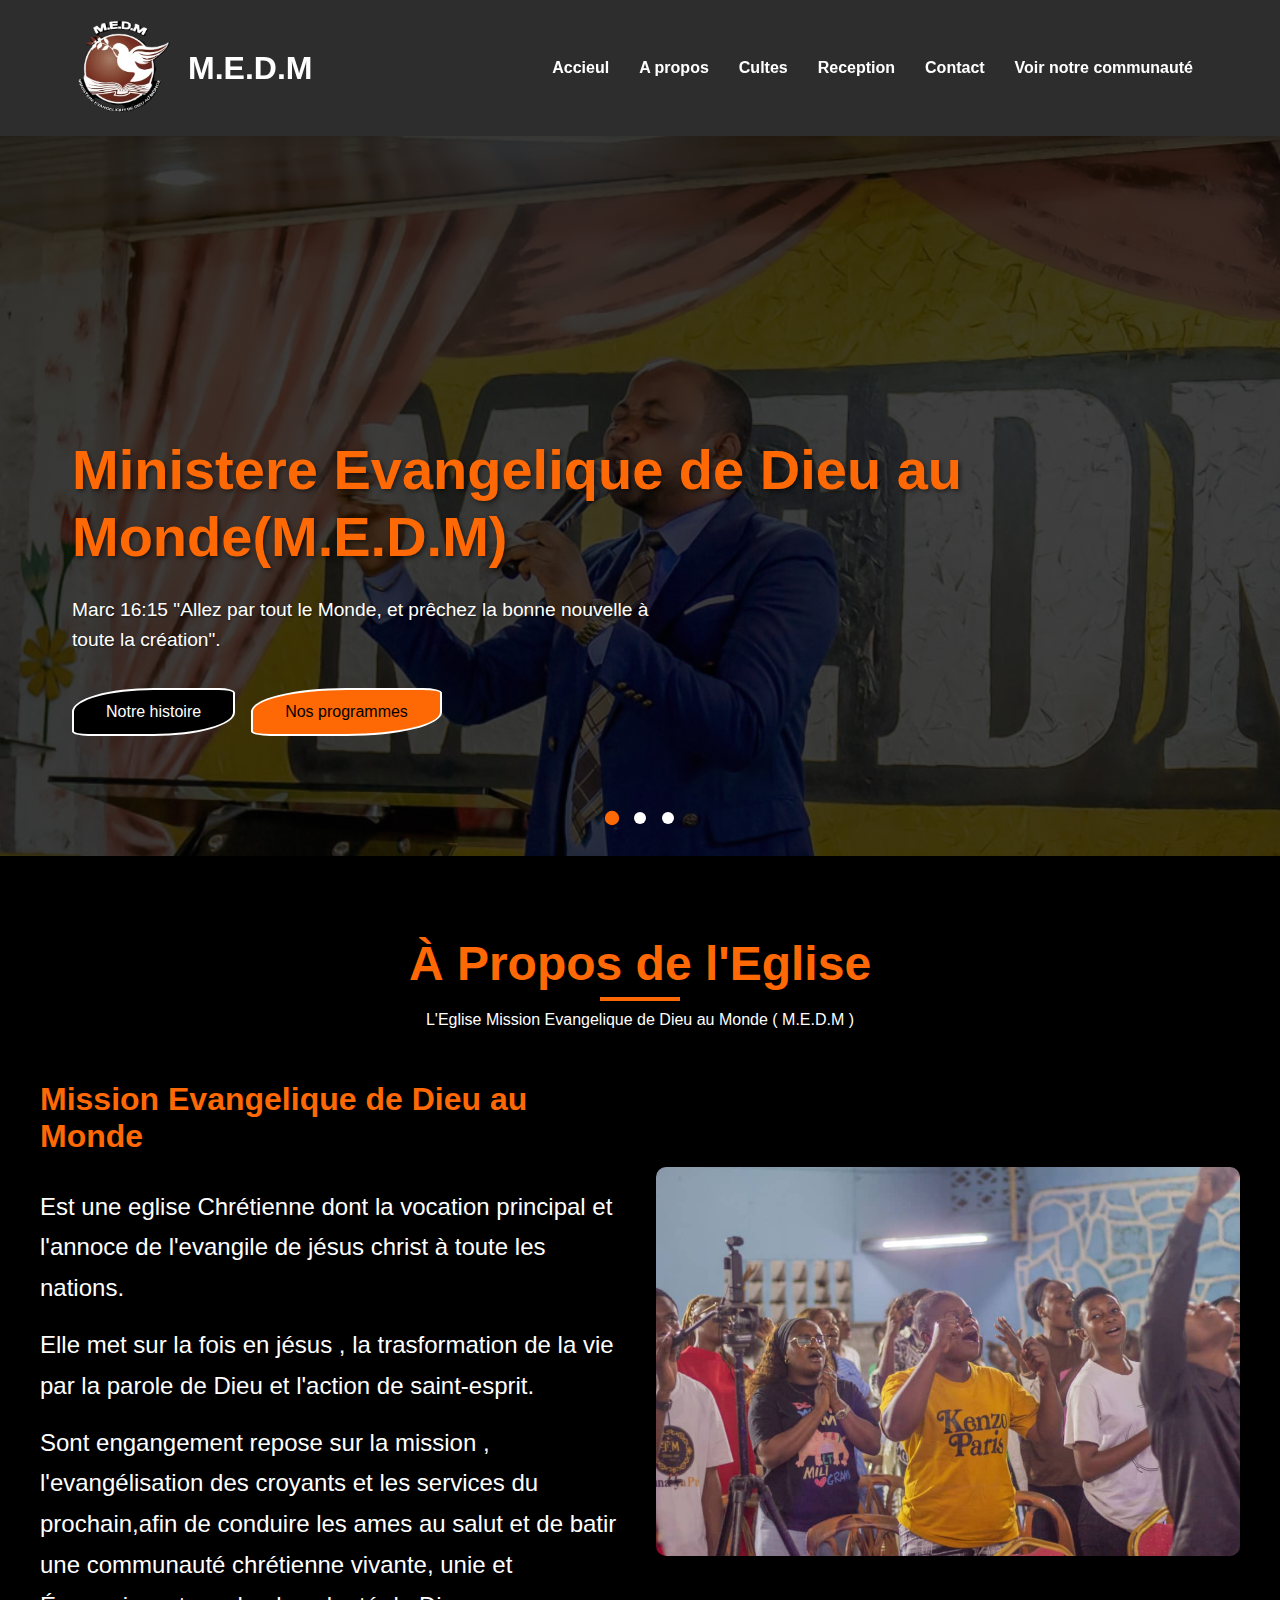
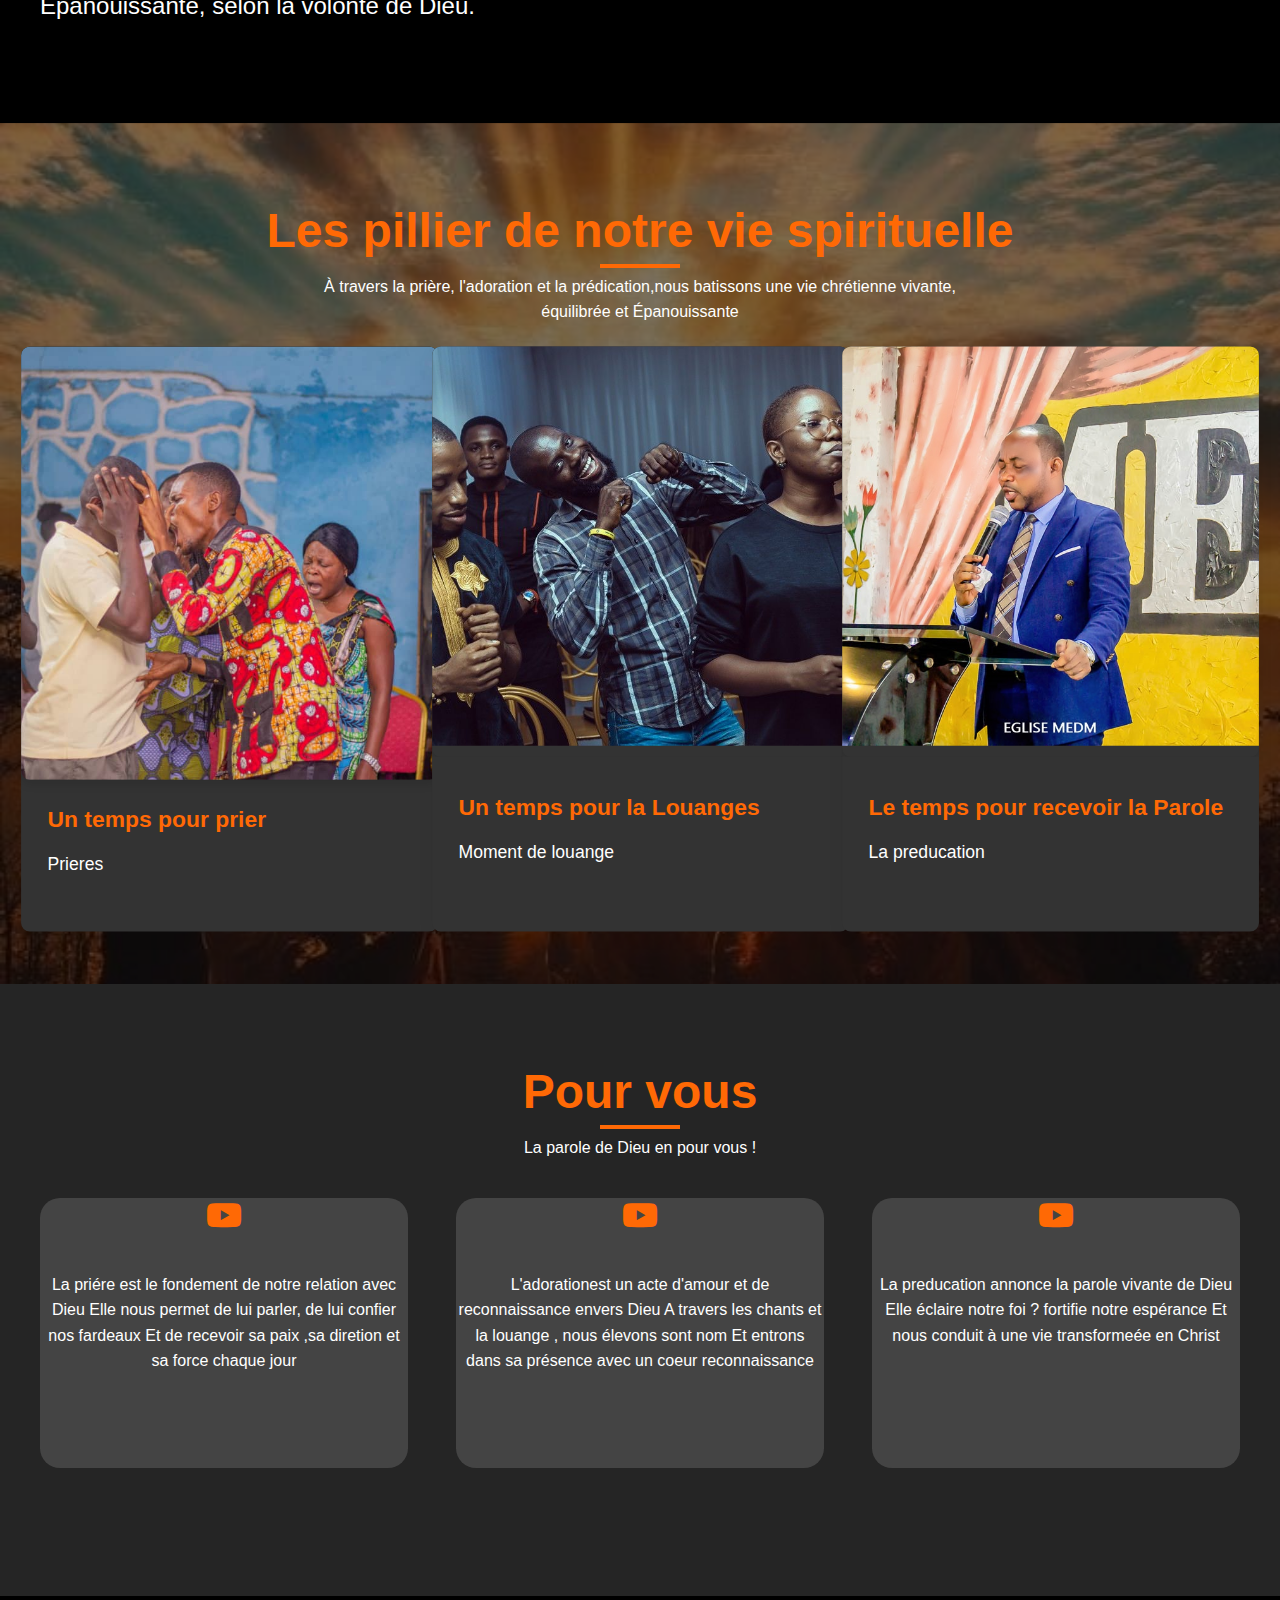
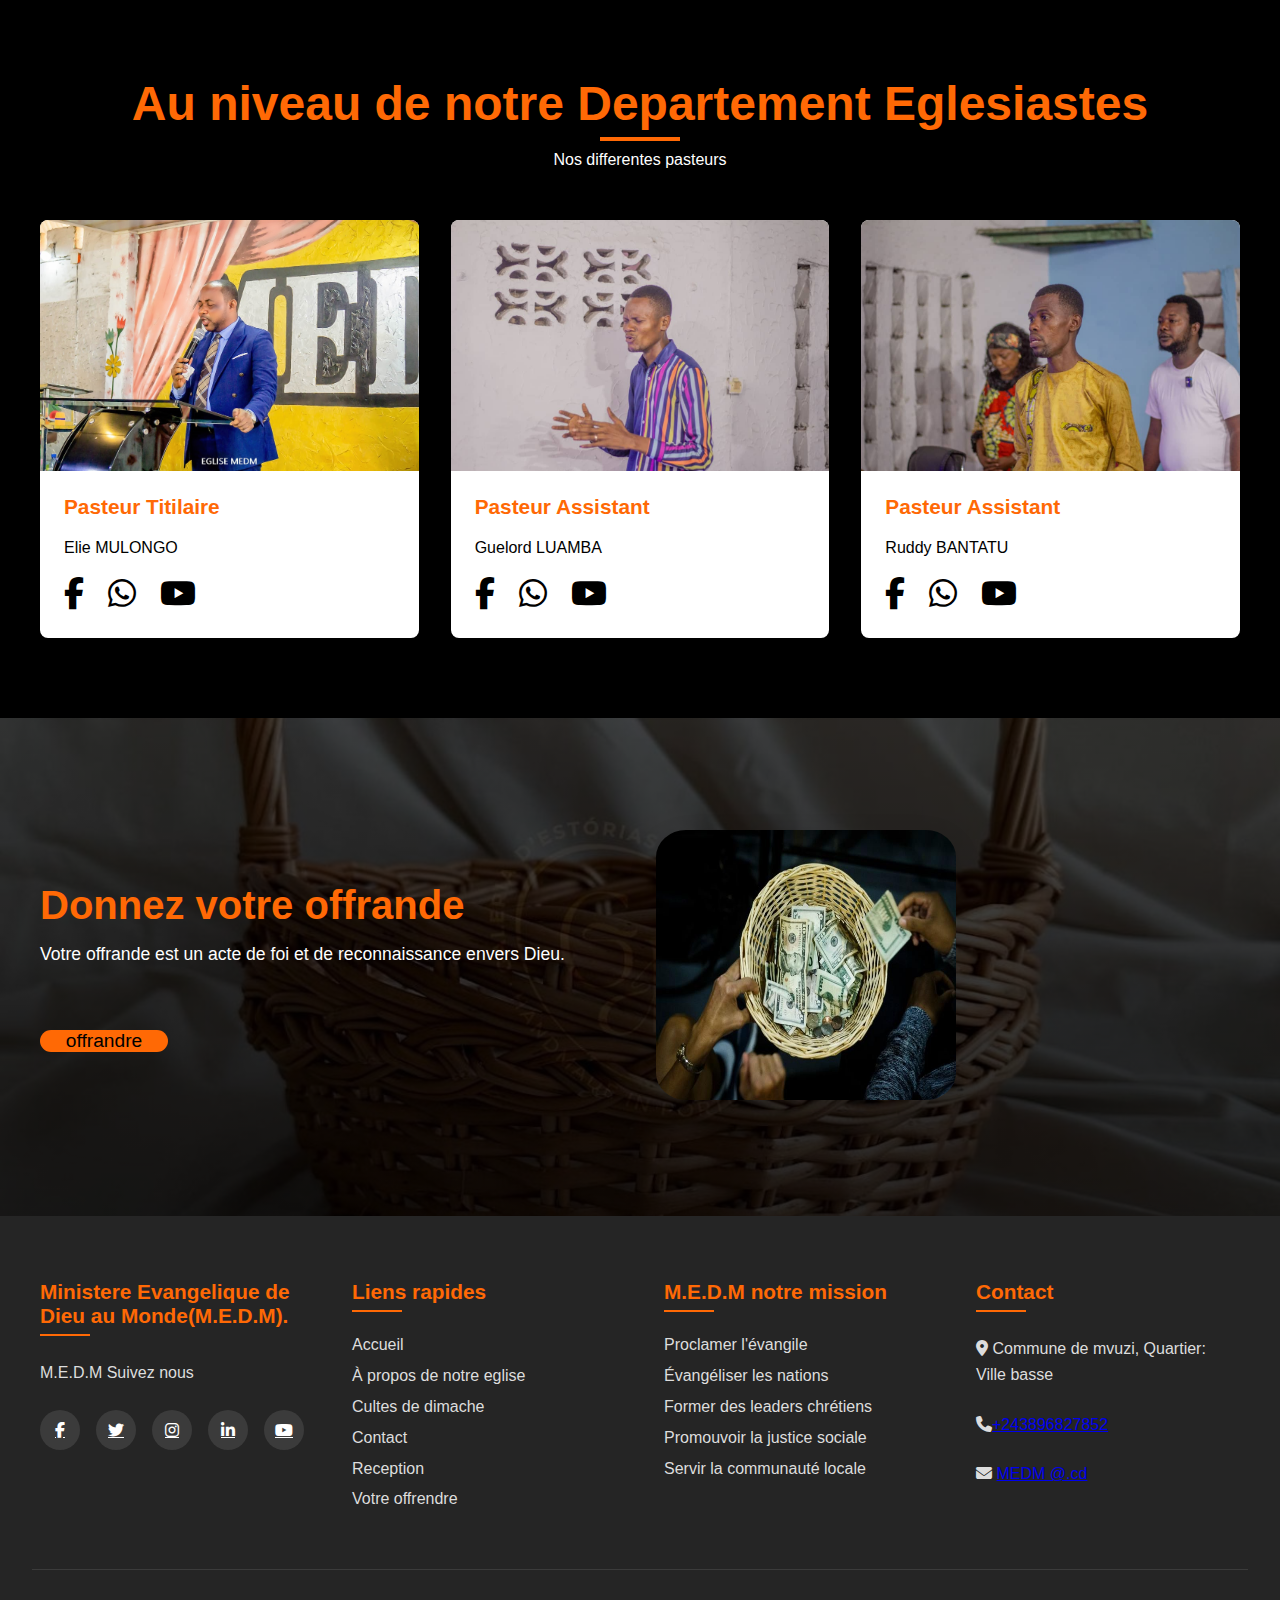
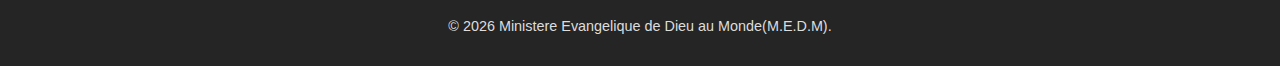
<file: index.html>
<!DOCTYPE html>
<html lang="fr">
<head>
    <meta charset="UTF-8">
    <meta name="viewport" content="width=device-width, initial-scale=1.0">
    <title>Mission Evangelique de Dieu au Monde</title>
    <link rel="stylesheet" href="https://cdnjs.cloudflare.com/ajax/libs/font-awesome/6.4.0/css/all.min.css">
    <link rel="stylesheet" href="css/style.css">
</head>
<body>
    
    <!-- Header -->
    <header>
        <div class="header-container">
            <div class="logo">
                <a href="#"><img src="img/logo.png" alt="logo"></a>
                <div class="logo-text">
                    <h1>M.E.D.M</h1>
                </div>
            </div>
        <nav>
                <ul>
                    <li><a href="../index.html"class="active">Accieul</a></li>
                    <li><a href="../html/apropos.html">A propos</a></li>
                    <li><a href="../html/culte.html">Cultes</a></li>
                    <li><a href="../html/reception.html">Reception</a></li>
                    <li><a href="../html/contact.html">Contact</a></li>
                    <li><a href="../html/communaute.html">Voir notre communauté</a></li>
                </ul>
        </nav>
            <div class="mobile-menu">
                <i class="fas fa-bars"></i>
            </div>
        </div>
    </header>

    <!-- Hero Section -->
    <section class="hero">
        <!-- Slide 1 -->
        <div class="hero-slide hero-slide-1 active">
            <div class="hero-content">
                <h1>Ministere Evangelique de Dieu au Monde(M.E.D.M)</h1>
                <p>Marc 16:15 "Allez par tout le Monde, et prêchez la bonne nouvelle à toute la création".</p>
                <div class="hero-buttons">
                    <a href="html/apropos.html" class="btn btn-primary">Notre histoire</a>
                    <a href="html/apropos.html" class="btn btn-outline">Nos programmes</a>
                </div>
            </div>
        </div>

        <!-- Slide 2 -->
        <div class="hero-slide hero-slide-2">
            <div class="hero-content">
                <h1>M.E.D.M  au Coeur de Matadi</h1>
                <p>Actes 10:42  "il nous a ordonné de prêchez au peuple et d'attester que c'est lui qui a été établi par
                    Dieu juge des vivants et des morts".</p>
                <div class="hero-buttons">
                    <a href="html/apropos.html" class="btn btn-primary">Notre histoire</a>
                    <a href="html/apropos.html" class="btn btn-outline">Nos programmes</a>
                </div>
            </div>
        </div>

        <!-- Slide 3 -->
        <div class="hero-slide hero-slide-3">
            <div class="hero-content">
                <h1>Vie Chretienne Épanouissante</h1>
                <p>Proverbes 4:18  "Le sentir des justes est comme la lumière respeplendissante, dont l'éclat va croissant".</p>
                <div class="hero-buttons">
                    <a href="html/apropos.html" class="btn btn-primary">Notre histoire</a>
                    <a href="html/apropos.html" class="btn btn-outline">Nos programmes</a>
                </div>
            </div>
        </div>

        <!-- Indicators -->
        <div class="hero-indicators">
            <div class="hero-indicator active" data-slide="0"></div>
            <div class="hero-indicator" data-slide="1"></div>
            <div class="hero-indicator" data-slide="2"></div>
        </div>
    </section>

    <!-- About Section -->
    <section class="about">
        <div class="section-title">
            <h2>À Propos de l'Eglise</h2>
            <p>L'Eglise Mission Evangelique de Dieu au Monde ( M.E.D.M )   </p>
        </div>
        <div class="about-container">
            <div class="about-content">
                <h3>Mission Evangelique de Dieu au Monde</h3>
                <p>Est une eglise Chrétienne dont la vocation principal et l'annoce de l'evangile de jésus christ à toute les nations.</p>
                <p>Elle met sur la fois en jésus , la trasformation de la vie par la parole de Dieu et l'action de saint-esprit.</p>
                <p>Sont engangement repose sur la mission , l'evangélisation des croyants et les services du prochain,afin de conduire 
                    les ames au salut et de batir une communauté chrétienne vivante, unie et Épanouissante, selon la volonté de Dieu.</p>
            </div>
            <div class="about-img">
                <img src="img/priére.jpg">
            </div>
        </div>
    </section>

    <!-- Programs Section -->
<section class="programs">
        <div class="programs-title">
            <h2>Les pillier de notre vie spirituelle</h2>
            <p>À travers la prière, l'adoration et la prédication,nous batissons une vie chrétienne vivante, équilibrée et
                Épanouissante</p>
        </div>
        <div class="programs-container">
            <div class="program-card">
                    <img src="img/priére2.jpg" class="program-slider"
                    data-images="img/IMG-20251221-WA0074.jpg , img/priére2.jpg , img/IMG-20251221-WA0082.jpg">
                
                <div class="program-content">
                    <h3>Un temps pour prier</h3>
                    <p>Prieres</p>
                </div>
               
            </div>
            <div class="program-card">
                <div class="program-img"> 
                    <img src="img/3e072729b239202e4f01a4be597570b0.jpg" class="program-slider"
                    data-images="img/855fe618783ae71811ed8ce302a64803.jpg ,img/3e072729b239202e4f01a4be597570b0.jpg , img/29c9f7f2f00b0c7b488dc6c3e406b557.jpg">
                 </div>
                <div class="program-content">
                    <h3>Un temps pour la Louanges</h3>
                    <p>Moment de louange</p>
                </div>
            </div>
            <div class="program-card">
                <div class="program-img">
                     <img src="img/img6.jpg" class="program-slider"
                    data-images="img/30c6d9be008291a04bc89847bc24d736.jpg, img/a7c2cdb473d1a21fe8e1767c7936cca0.jpg , img/img6.jpg">
                     </div>
                <div class="program-content">
                    <h3>Le temps pour recevoir la Parole</h3>
                    <p>La preducation</p>
                </div>
            </div>
        </div>
        </section>



<section class="gramme">
        <div class="section-title">
            <h2>Pour vous </h2>
            <p>La parole de Dieu en pour vous !</p>
            <div class="gramme-card">
                <div class="card">
                    <div class="card-icone">
                        <a href="https://youtube.com/@briguelzulu?si=uTN-wTH87b7DDZtg
Abonnez-vous massivement sur notre chaîne YouTube et élargissons ensemble la grande famille chrétienne que nous formons."><i class="fab fa-youtube"></i></a>
                    </div>
                    <div class="text">
                        <p>La priére est le fondement de notre relation avec Dieu</p>
                        <p>Elle nous permet de lui parler, de lui confier nos fardeaux</p>
                        <p>Et de recevoir sa paix ,sa diretion et sa force chaque jour</p>
                    </div>
                </div>

                <div class="card-2">
                    <div class="card-icone">
                        <a href="https://youtu.be/X3GUVPkqvtA?si=z8CNrSlMfk_bNXpM."><i class="fab fa-youtube"></i></a>
                    </div>
                    <div class="text">
                        <p>L'adorationest un acte d'amour et de reconnaissance envers Dieu
                        A travers les chants et la louange , nous élevons sont nom
                        Et entrons dans sa présence avec un coeur reconnaissance</p>
                    </div>
                </div>

                <div class="card-3">
                    <div class="card-icone">
                        <a href="https://youtube.com/@briguelzulu?si=uTN-wTH87b7DDZtg
Abonnez-vous massivement sur notre chaîne YouTube et élargissons ensemble la grande famille chrétienne que nous formons."><i class="fab fa-youtube"></i></a>
                    </div>
                    <div class="text">
                        <p>La preducation annonce la parole vivante de Dieu</p> 
                        <p>Elle éclaire notre foi ? fortifie notre espérance</p>
                        <p>Et nous conduit à une vie transformeée en Christ</p>
                    </div>
                </div>
            </div>
        </div>
</section>

<!-- News Section -->
    <section class="news">
        <div class="section-title">
            <h2>Au niveau de notre Departement Eglesiastes</h2>
            <p>Nos differentes pasteurs </p>
        </div>
        <div class="news-container">
            <div class="news-card">
                <div class="news-img">
                    <img src="img/img6.jpg">
                </div>
                <div class="news-content">
                    <h3>Pasteur Titilaire</h3>
                    <p>Elie MULONGO</p>
                    <ul>
                        <li><a href="#"><i class="fab fa-facebook-f"></i></a></li>
                        <li><a href="https://wa.me/243895421265"><i class="fab fa-whatsapp"></i></a></li>
                        <li><a href="https://youtube.com/@briguelzulu?si=uTN-wTH87b7DDZtg
Abonnez-vous massivement sur notre chaîne YouTube et élargissons ensemble la grande famille chrétienne que nous formons."><i class="fab fa-youtube"></i></a></li>
                    </ul>
                </div>
            </div>
            <div class="news-card">
                <div class="news-img">
                    <img src="img/img2.jpg">
                </div>
                <div class="news-content">
                    <h3> Pasteur Assistant</h3>
                    <p>Guelord LUAMBA</p>
                    <ul>
                        <li><a href="#"><i class="fab fa-facebook-f"></i></a></li>
                        <li><a href="https://wa.me/+243896472333"><i class="fab fa-whatsapp"></i></a></li>
                        <li><a href="https://youtube.com/@briguelzulu?si=uTN-wTH87b7DDZtg
Abonnez-vous massivement sur notre chaîne YouTube et élargissons ensemble la grande famille chrétienne que nous formons."><i class="fab fa-youtube"></i></a></li>
                    </ul>
                </div>
            </div>

            <div class="news-card">
                <div class="news-img">
                    <img src="img/img3.jpg">
                </div>
                <div class="news-content">
                    <h3>Pasteur Assistant</h3>
                    <p>Ruddy BANTATU</p>
                    <ul>
                        <li><a href="#"><i class="fab fa-facebook-f"></i></a></li>
                        <li><a href="https://wa.me/243896827852"><i class="fab fa-whatsapp"></i></a></li>
                        <li><a href="https://youtube.com/@briguelzulu?si=uTN-wTH87b7DDZtg
Abonnez-vous massivement sur notre chaîne YouTube et élargissons ensemble la grande famille chrétienne que nous formons."><i class="fab fa-youtube"></i></a></li>
                    </ul>
                </div>
            </div>
        </div>
    </section>

 <!-- about section -->
<section class="about-section">
<div class="about-container">
    <div class="about-text">
        <h2>Donnez votre offrande</h2>
        <p>Votre offrande est un acte de foi et de reconnaissance envers Dieu.</p>
        <a href="#" class="boutt">offrandre</a>
    </div>
     <div class="abut-img">
            <img src="img/9103f2bb23e0ee9167dab3560cb12a26.jpg" alt="about img">
        </div>
</div>
</section>

    <!-- Footer -->
    <footer>
        <div class="footer-container">
            <div class="footer-col">
                <h3>Ministere Evangelique de Dieu au Monde(M.E.D.M). </h3>
                <p>M.E.D.M Suivez nous</p>
                <div class="social-links">
                    <a href="#"><i class="fab fa-facebook-f"></i></a>
                    <a href="#"><i class="fab fa-twitter"></i></a>
                    <a href="#"><i class="fab fa-instagram"></i></a>
                    <a href="#"><i class="fab fa-linkedin-in"></i></a>
                    <a href="https://youtube.com/@briguelzulu?si=uTN-wTH87b7DDZtg
Abonnez-vous massivement sur notre chaîne YouTube et élargissons ensemble la grande famille chrétienne que nous formons."><i class="fab fa-youtube"></i></a>
                </div>
            </div>
            <div class="footer-col">
                <h3>Liens rapides</h3>
                <ul class="footer-links">
                    <li><a href="index.html">Accueil</a></li>
                    <li><a href="/html/apropos.html">À propos de notre eglise </a></li>
                    <li><a href="/html/culte.html">Cultes de dimache</a></li>
                    <li><a href="/html/contact.html">Contact</a></li>
                    <li><a href="#">Reception</a></li>
                    <li><a href="#">Votre offrendre</a></li>
                   
                </ul>
            </div>
            <div class="footer-col">
                <h3>M.E.D.M notre mission </h3>
                <ul class="footer-links">
                    <li><a href="#">Proclamer l'évangile</a></li>
                    <li><a href="#">Évangéliser les nations</a></li>
                    <li><a href="#">Former des leaders chrétiens</a></li>
                    <li><a href="#">Promouvoir la justice sociale</a></li>
                    <li><a href="#">Servir la communauté locale</a></li>
                </ul>
            </div>
            <div class="footer-col">
                <h3>Contact</h3>
                <p><i class="fas fa-map-marker-alt"></i> Commune de mvuzi, Quartier: Ville basse</p>
                <p><i class="fas fa-phone"></i><a href="https://wa.me/+243896827852">+243896827852</a> </p>
                <p><i class="fas fa-envelope"></i> <a href="https://wa.me/+243896827852">MEDM @.cd</a></p>
            </div>
        </div>
        <div class="copyright">
            <p>&copy; 2026 Ministere Evangelique de Dieu au Monde(M.E.D.M).</p>
        </div>
    </footer>
    <script src="js/index.js"></script>
</body>

</html>
</file>
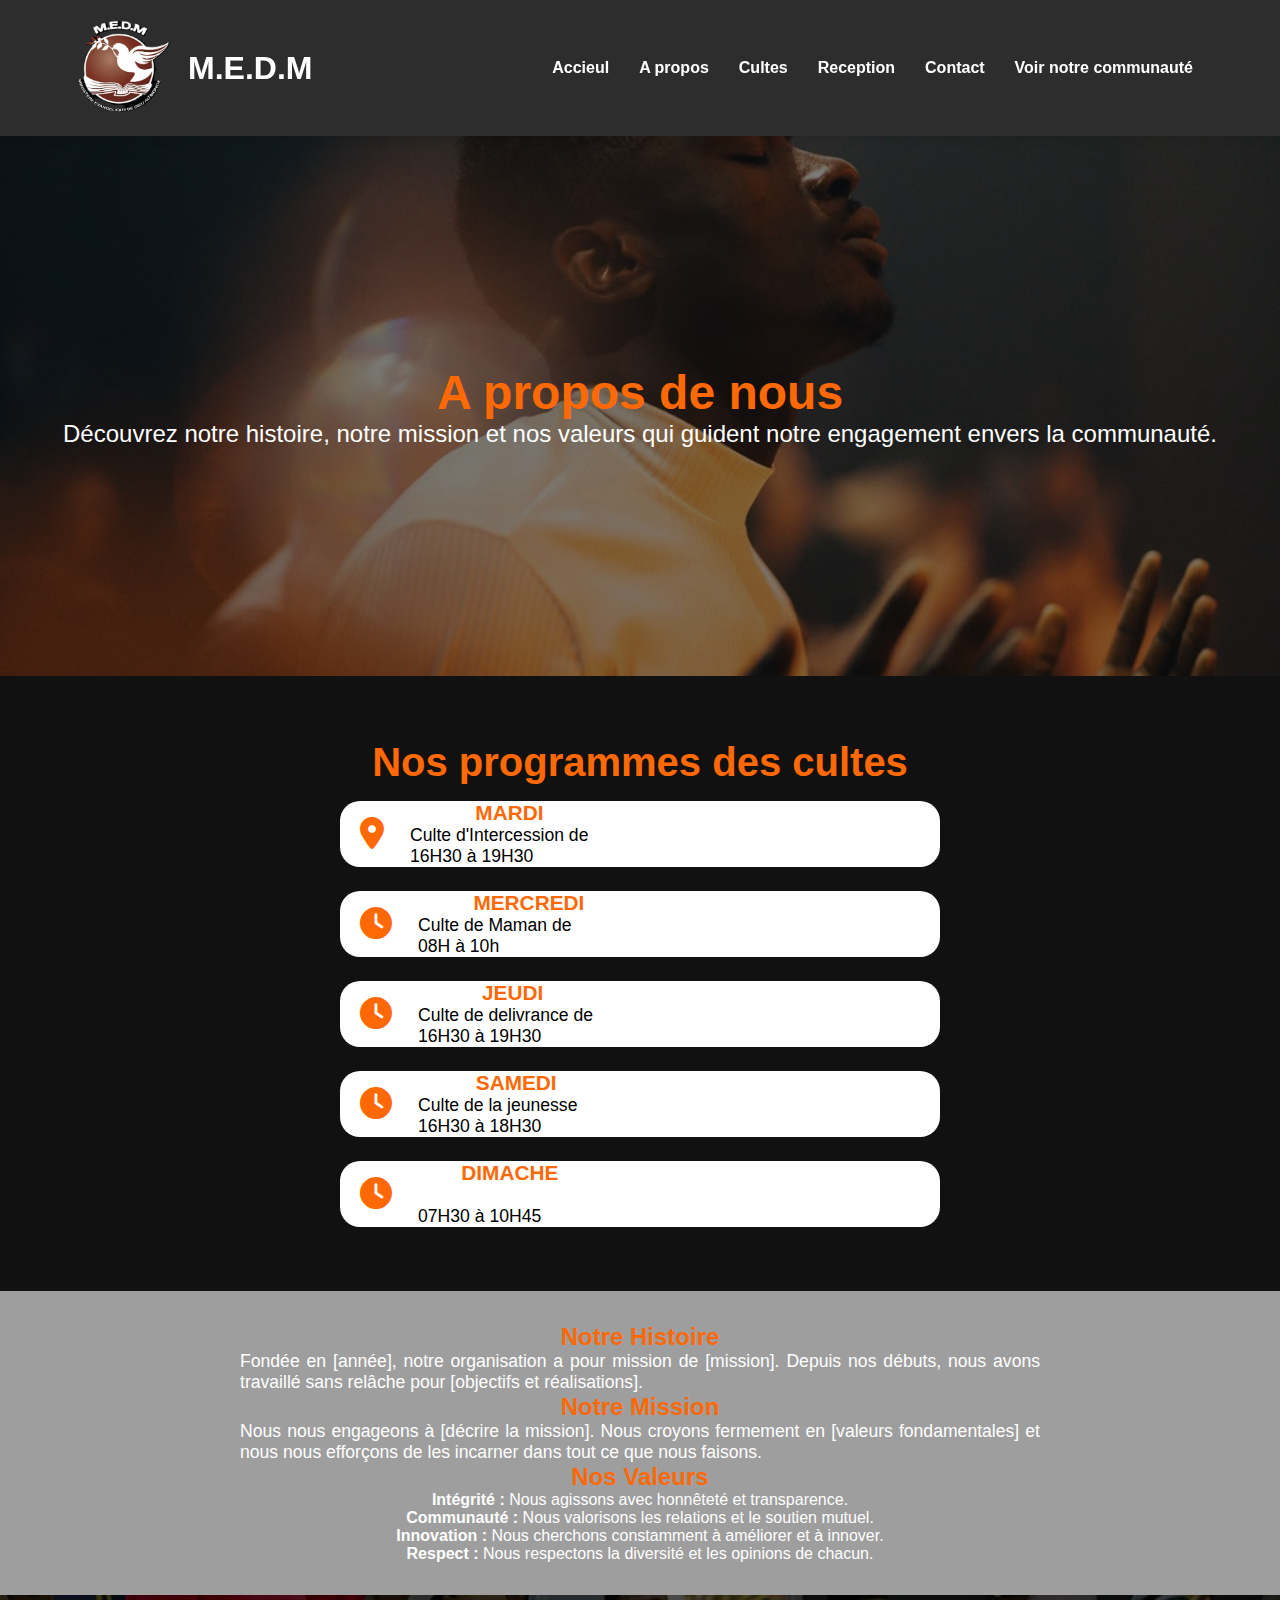
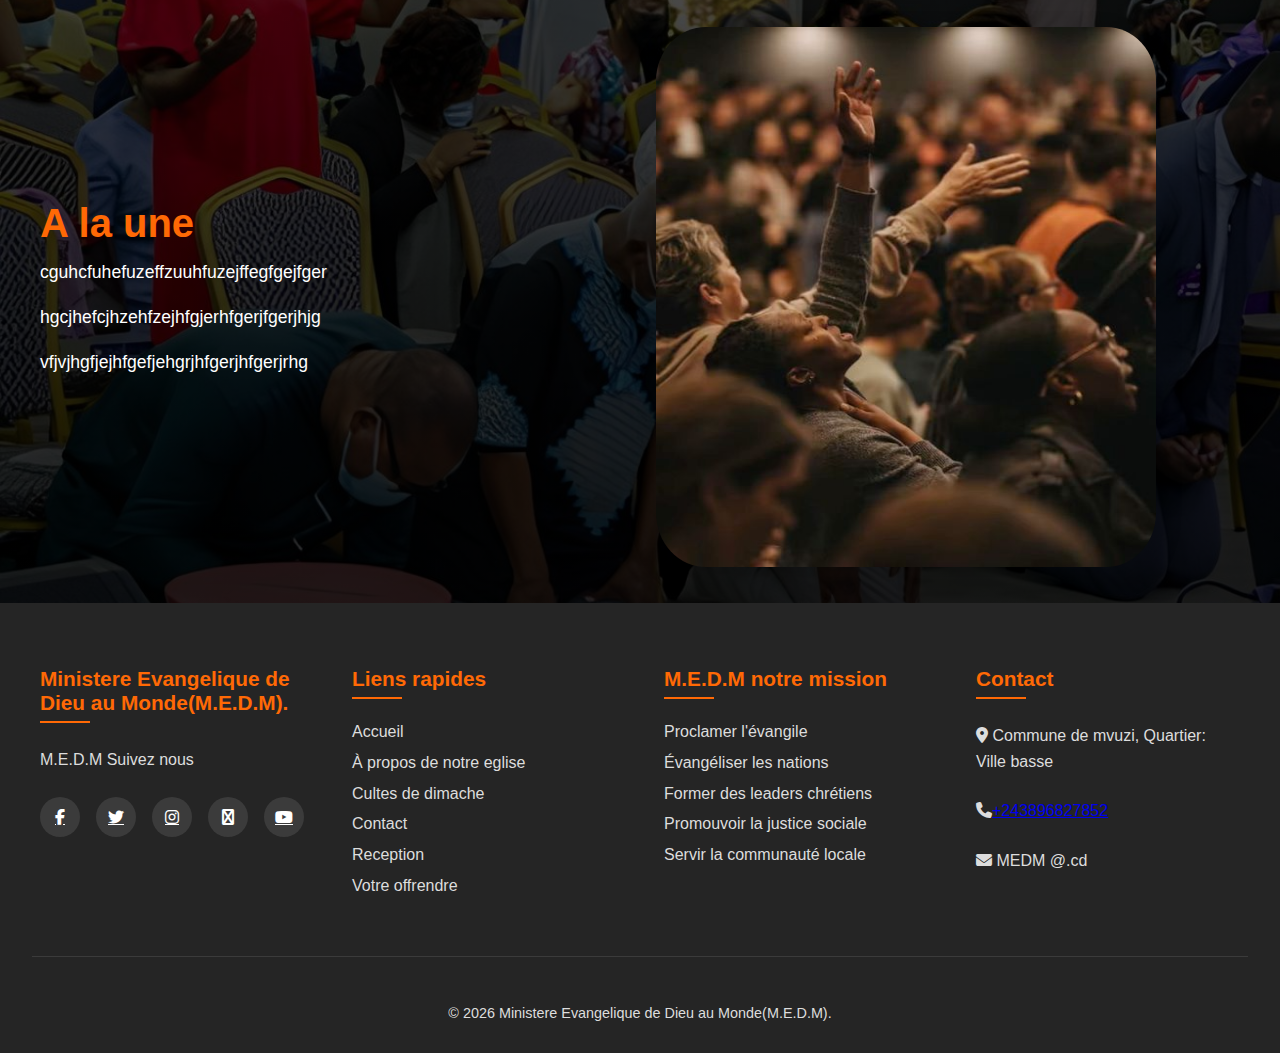
<file: html/apropos.html>
<!DOCTYPE html>
<html lang="en">
<head>
    <meta charset="UTF-8">
    <meta name="viewport" content="width=device-width, initial-scale=1.0">
    <title>Apropos</title>
    <link rel="stylesheet" href="/css/apropos.css">
    <link rel="stylesheet" href="https://cdnjs.cloudflare.com/ajax/libs/font-awesome/6.4.0/css/all.min.css">
</head>
<body>
    <!-- Header -->
    <header>
        <div class="header-container">
            <div class="logo">
                <a href="#"><img src="/img/logo.png" alt="logo"></a>
                <div class="logo-text">
                    <h1>M.E.D.M</h1>
                </div>
            </div>
            <nav>
                <ul>
                    <li><a href="../index.html">Accieul</a></li>
                    <li><a href="/html/apropos.html"class="active">A propos</a></li>
                    <li><a href="/html/culte.html">Cultes</a></li>
                    <li><a href="#">Reception</a></li>
                    <li><a href="/html/contact.html">Contact</a></li>
                    <li><a href="#">Voir notre communauté</a></li>
    
                </ul>
    
            </nav>
            <div class="mobile-menu">
                <i class="fas fa-bars"></i>
            </div>
        </div>
    </header>
    <!-- apropos-hero-->
    <section class="apropos-hero">
        <div class="apropos-hero-container">
            <h1>A propos de nous</h1>
            <p>Découvrez notre histoire, notre mission et nos valeurs qui guident notre engagement envers la communauté.</p>
        </div>
    </section>

    <!-- Nos programme des cultes -->
<section class="contact-section">
    <div class="section-title">
        <h2>Nos programmes des cultes</h2>
        <div class="contact-info">
            <div class="contact-item">
                <div class="contact-icon">
                    <i class="fas fa-map-marker-alt"></i>
                </div>
                <div class="contact-details">
                    <h3><strong>MARDI</strong></h3>
                    <p>Culte d'Intercession de <br>16H30 à 19H30</p>
                </div>
            </div>
            <div class="contact-item">
                <div class="contact-icon">
                    <i class="fas fa-clock"></i>
                </div>
                <div class="contact-details">
                    <h3><strong>MERCREDI</strong></h3>
                    <p>Culte de Maman de <br>08H à 10h</p>
                </div>
            </div>
            <div class="contact-item">
                <div class="contact-icon">
                    <i class="fas fa-clock"></i>
                </div>
                <div class="contact-details">
                    <h3>JEUDI</h3>
                    <p>Culte de delivrance de <br>16H30 à 19H30</p>
                </div>
            </div>
            <div class="contact-item">
                <div class="contact-icon">
                    <i class="fas fa-clock"></i>
                </div>
                <div class="contact-details">
                    <h3>SAMEDI</h3>
                    <p>Culte de la jeunesse<br>16H30 à 18H30</p>
                </div>
            </div>

            <div class="contact-item">
                <div class="contact-icon">
                    <i class="fas fa-clock"></i>
                </div>
                <div class="contact-details">
                    <h3>DIMACHE</h3>
                    <p><br>07H30 à 10H45</p>
                </div>
            </div>
        </div> 
    </div>

</section>

    <!-- apropos-content-->
<section class="apropos">
    <div class="apropos-content">
        <div class="apropos-container">
            <h2>Notre Histoire</h2>
            <p>Fondée en [année], notre organisation a pour mission de [mission]. Depuis nos débuts, nous avons travaillé sans relâche pour [objectifs et réalisations].</p>
            <h2>Notre Mission</h2>
            <p>Nous nous engageons à [décrire la mission]. Nous croyons fermement en [valeurs fondamentales] et nous nous efforçons de les incarner dans tout ce que nous faisons.</p>
            <h2>Nos Valeurs</h2>
            <ul>
                <li><strong>Intégrité :</strong> Nous agissons avec honnêteté et transparence.</li>
                <li><strong>Communauté :</strong> Nous valorisons les relations et le soutien mutuel.</li>
                <li><strong>Innovation :</strong> Nous cherchons constamment à améliorer et à innover.</li>
                <li><strong>Respect :</strong> Nous respectons la diversité et les opinions de chacun.</li>
            </ul>
        </div>
    </div>
</section>

    <!-- about section -->
<section class="about-section">
<div class="about-container">
    <div class="about-text">
        <h2>A la une</h2>
        <p>cguhcfuhefuzeffzuuhfuzejffegfgejfger</p>
        <p>hgcjhefcjhzehfzejhfgjerhfgerjfgerjhjg</p>
        <p>vfjvjhgfjejhfgefjehgrjhfgerjhfgerjrhg</p>
    </div>
     <div class="about-img">
            <img src="/img/6dc1ea0fad991cf03aeb6f11c7d10670.jpg" alt="about img">
        </div>
</div>
</section>


    <!-- Footer -->
<footer>
    <div class="footer-container">
        <div class="footer-col">
            <h3>Ministere Evangelique de Dieu au Monde(M.E.D.M). </h3>
            <p>M.E.D.M Suivez nous</p>
            <div class="social-links">
                <a href="#"><i class="fab fa-facebook-f"></i></a>
                <a href="#"><i class="fab fa-twitter"></i></a>
                <a href="#"><i class="fab fa-instagram"></i></a>
                <a href="#"><i class="fab fa-phone"></i></a>
                <a
                    href="https://youtube.com/@briguelzulu?si=uTN-wTH87b7DDZtg
Abonnez-vous massivement sur notre chaîne YouTube et élargissons ensemble la grande famille chrétienne que nous formons."><i
                        class="fab fa-youtube"></i></a>
            </div>
        </div>
        <div class="footer-col">
            <h3>Liens rapides</h3>
            <ul class="footer-links">
                <li><a href="index.html">Accueil</a></li>
                <li><a href="html/apropos.html">À propos de notre eglise </a></li>
                <li><a href="/html/culte.html">Cultes de dimache</a></li>
                <li><a href="/html/contact.html">Contact</a></li>
                <li><a href="#">Reception</a></li>
                <li><a href="#">Votre offrendre</a></li>

            </ul>
        </div>
        <div class="footer-col">
            <h3>M.E.D.M notre mission </h3>
            <ul class="footer-links">
                <li><a href="#">Proclamer l'évangile</a></li>
                <li><a href="#">Évangéliser les nations</a></li>
                <li><a href="#">Former des leaders chrétiens</a></li>
                <li><a href="#">Promouvoir la justice sociale</a></li>
                <li><a href="#">Servir la communauté locale</a></li>
            </ul>
        </div>
        <div class="footer-col">
            <h3>Contact</h3>
            <p><i class="fas fa-map-marker-alt"></i> Commune de mvuzi, Quartier: Ville basse</p>
            <p><i class="fas fa-phone"></i><a href="https://wa.me/+243896827852">+243896827852</a> </p>
            <p><i class="fas fa-envelope"></i> MEDM @.cd</p>
        </div>
    </div>
    <div class="copyright">
        <p>&copy; 2026 Ministere Evangelique de Dieu au Monde(M.E.D.M).</p>
    </div>
</footer>
<script src="/js/apropos.js"></script>
</body>
</html>
</file>
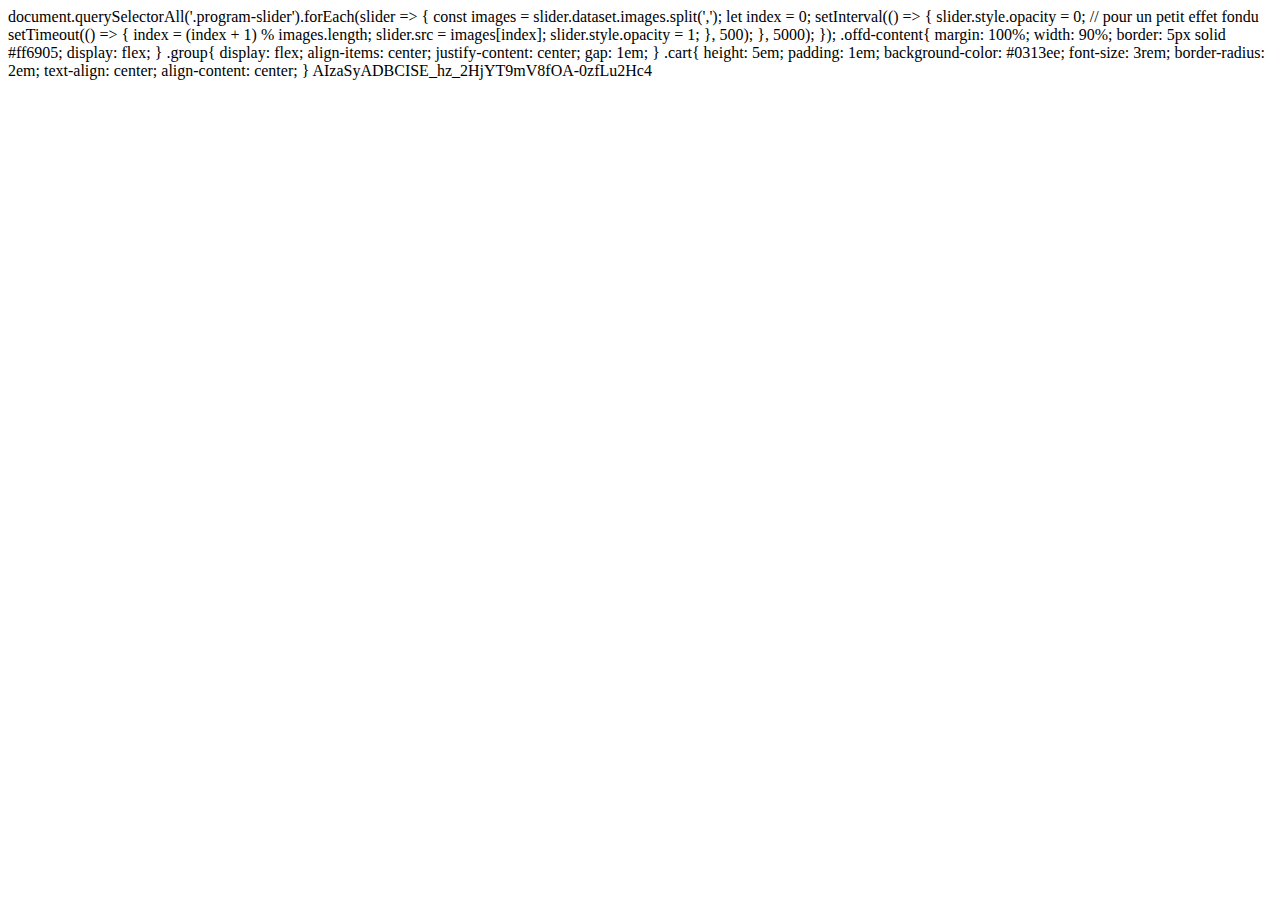
<file: html/hg.html>
<!DOCTYPE html>
<html lang="en">
<head>
    <meta charset="UTF-8">
    <meta name="viewport" content="width=device-width, initial-scale=1.0">
    <title>Document</title>
</head>
<body>
    
    
</body>
</html>
document.querySelectorAll('.program-slider').forEach(slider => {
const images = slider.dataset.images.split(',');
let index = 0;

setInterval(() => {
slider.style.opacity = 0; // pour un petit effet fondu

setTimeout(() => {
index = (index + 1) % images.length;
slider.src = images[index];
slider.style.opacity = 1;
}, 500);

}, 5000);
});

.offd-content{
margin: 100%;
width: 90%;
border: 5px solid #ff6905;
display: flex;
}
.group{
display: flex;
align-items: center;
justify-content: center;
gap: 1em;
}
.cart{
height: 5em;
padding: 1em;
background-color: #0313ee;
font-size: 3rem;
border-radius: 2em;
text-align: center;
align-content: center;
}



AIzaSyADBCISE_hz_2HjYT9mV8fOA-0zfLu2Hc4
</file>
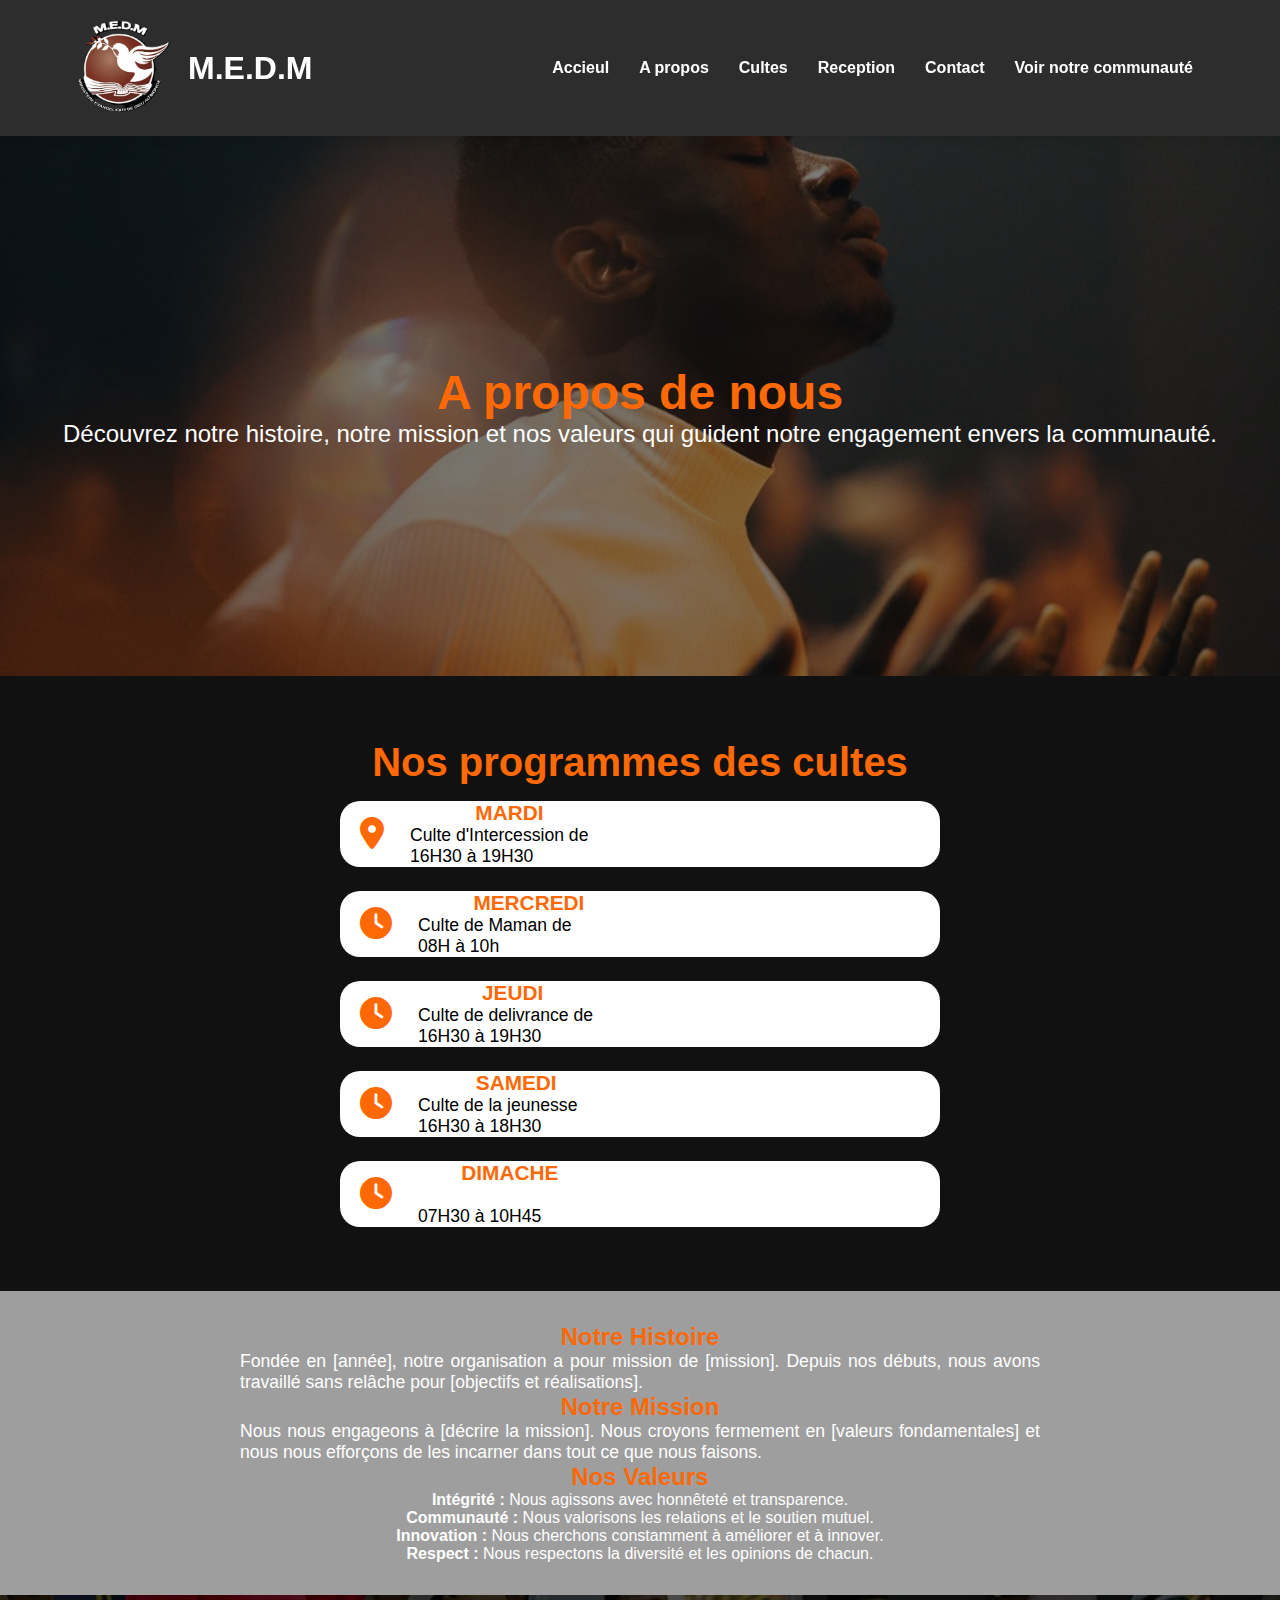
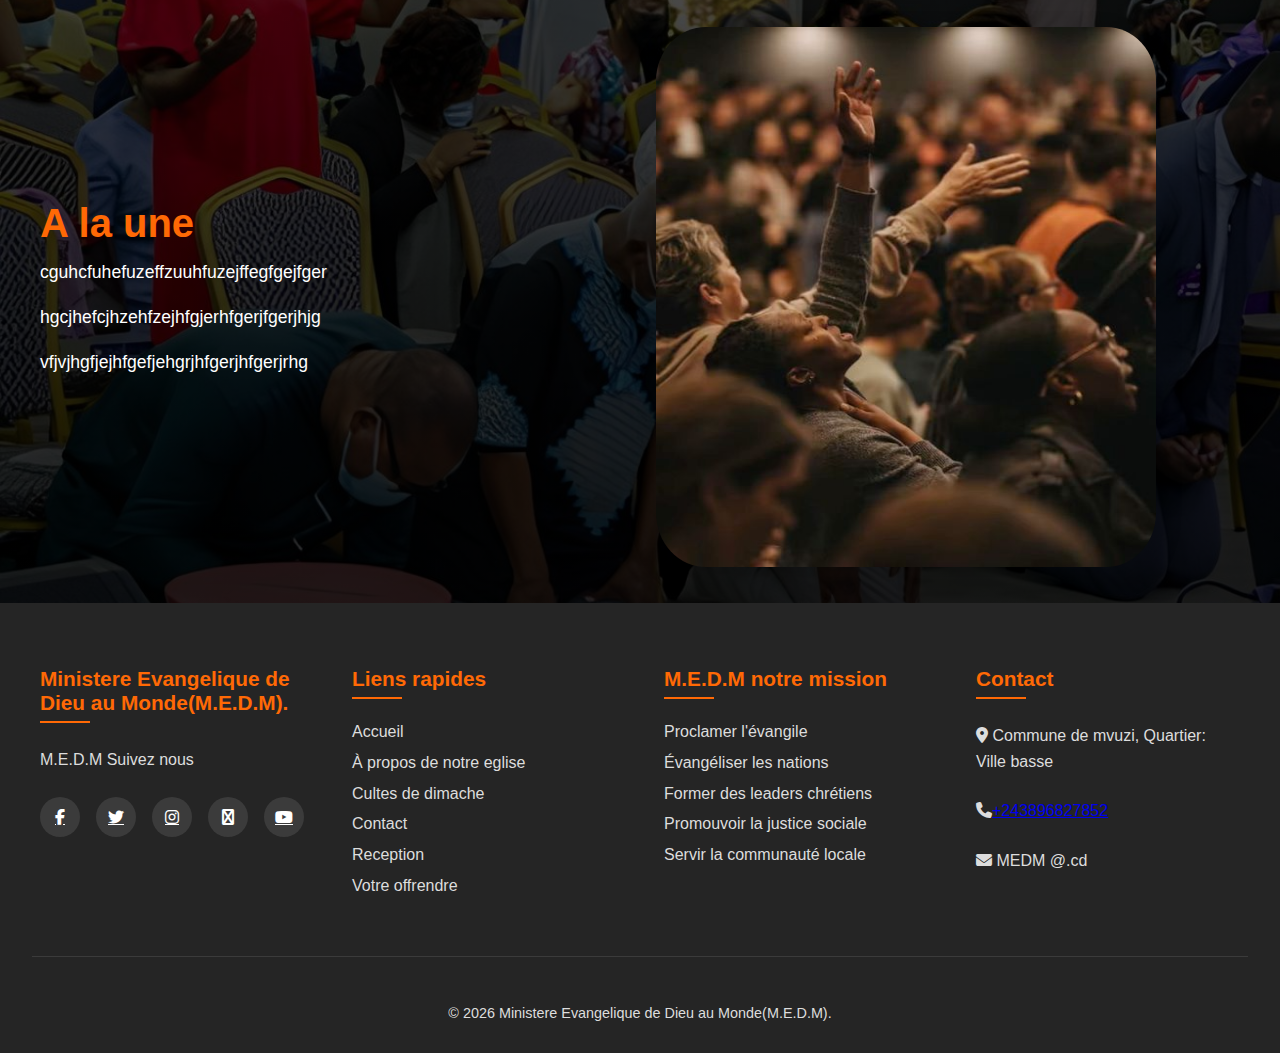
<file: html/reception.html>
<!DOCTYPE html>
<html lang="en">
<head>
    <meta charset="UTF-8">
    <meta name="viewport" content="width=device-width, initial-scale=1.0">
    <title>Apropos</title>
    <link rel="stylesheet" href="/css/apropos.css">
    <link rel="stylesheet" href="https://cdnjs.cloudflare.com/ajax/libs/font-awesome/6.4.0/css/all.min.css">
</head>
<body>
    <!-- Header -->
    <header>
        <div class="header-container">
            <div class="logo">
                <a href="#"><img src="/img/logo.png" alt="logo"></a>
                <div class="logo-text">
                    <h1>M.E.D.M</h1>
                </div>
            </div>
            <nav>
                <ul>
                    <li><a href="../index.html">Accieul</a></li>
                    <li><a href="/html/apropos.html"class="active">A propos</a></li>
                    <li><a href="/html/culte.html">Cultes</a></li>
                    <li><a href="/html/reception.html">Reception</a></li>
                    <li><a href="/html/contact.html">Contact</a></li>
                    <li><a href="/html/communaute.html">Voir notre communauté</a></li>
    
                </ul>
    
            </nav>
            <div class="mobile-menu">
                <i class="fas fa-bars"></i>
            </div>
        </div>
    </header>
    <!-- apropos-hero-->
    <section class="apropos-hero">
        <div class="apropos-hero-container">
            <h1>A propos de nous</h1>
            <p>Découvrez notre histoire, notre mission et nos valeurs qui guident notre engagement envers la communauté.</p>
        </div>
    </section>

    <!-- Nos programme des cultes -->
<section class="contact-section">
    <div class="section-title">
        <h2>Nos programmes des cultes</h2>
        <div class="contact-info">
            <div class="contact-item">
                <div class="contact-icon">
                    <i class="fas fa-map-marker-alt"></i>
                </div>
                <div class="contact-details">
                    <h3><strong>MARDI</strong></h3>
                    <p>Culte d'Intercession de <br>16H30 à 19H30</p>
                </div>
            </div>
            <div class="contact-item">
                <div class="contact-icon">
                    <i class="fas fa-clock"></i>
                </div>
                <div class="contact-details">
                    <h3><strong>MERCREDI</strong></h3>
                    <p>Culte de Maman de <br>08H à 10h</p>
                </div>
            </div>
            <div class="contact-item">
                <div class="contact-icon">
                    <i class="fas fa-clock"></i>
                </div>
                <div class="contact-details">
                    <h3>JEUDI</h3>
                    <p>Culte de delivrance de <br>16H30 à 19H30</p>
                </div>
            </div>
            <div class="contact-item">
                <div class="contact-icon">
                    <i class="fas fa-clock"></i>
                </div>
                <div class="contact-details">
                    <h3>SAMEDI</h3>
                    <p>Culte de la jeunesse<br>16H30 à 18H30</p>
                </div>
            </div>

            <div class="contact-item">
                <div class="contact-icon">
                    <i class="fas fa-clock"></i>
                </div>
                <div class="contact-details">
                    <h3>DIMACHE</h3>
                    <p><br>07H30 à 10H45</p>
                </div>
            </div>
        </div> 
    </div>

</section>

    <!-- apropos-content-->
<section class="apropos">
    <div class="apropos-content">
        <div class="apropos-container">
            <h2>Notre Histoire</h2>
            <p>Fondée en [année], notre organisation a pour mission de [mission]. Depuis nos débuts, nous avons travaillé sans relâche pour [objectifs et réalisations].</p>
            <h2>Notre Mission</h2>
            <p>Nous nous engageons à [décrire la mission]. Nous croyons fermement en [valeurs fondamentales] et nous nous efforçons de les incarner dans tout ce que nous faisons.</p>
            <h2>Nos Valeurs</h2>
            <ul>
                <li><strong>Intégrité :</strong> Nous agissons avec honnêteté et transparence.</li>
                <li><strong>Communauté :</strong> Nous valorisons les relations et le soutien mutuel.</li>
                <li><strong>Innovation :</strong> Nous cherchons constamment à améliorer et à innover.</li>
                <li><strong>Respect :</strong> Nous respectons la diversité et les opinions de chacun.</li>
            </ul>
        </div>
    </div>
</section>

    <!-- about section -->
<section class="about-section">
<div class="about-container">
    <div class="about-text">
        <h2>A la une</h2>
        <p>cguhcfuhefuzeffzuuhfuzejffegfgejfger</p>
        <p>hgcjhefcjhzehfzejhfgjerhfgerjfgerjhjg</p>
        <p>vfjvjhgfjejhfgefjehgrjhfgerjhfgerjrhg</p>
    </div>
     <div class="about-img">
            <img src="/img/6dc1ea0fad991cf03aeb6f11c7d10670.jpg" alt="about img">
        </div>
</div>
</section>


    <!-- Footer -->
<footer>
    <div class="footer-container">
        <div class="footer-col">
            <h3>Ministere Evangelique de Dieu au Monde(M.E.D.M). </h3>
            <p>M.E.D.M Suivez nous</p>
            <div class="social-links">
                <a href="#"><i class="fab fa-facebook-f"></i></a>
                <a href="#"><i class="fab fa-twitter"></i></a>
                <a href="#"><i class="fab fa-instagram"></i></a>
                <a href="#"><i class="fab fa-phone"></i></a>
                <a
                    href="https://youtube.com/@briguelzulu?si=uTN-wTH87b7DDZtg
Abonnez-vous massivement sur notre chaîne YouTube et élargissons ensemble la grande famille chrétienne que nous formons."><i
                        class="fab fa-youtube"></i></a>
            </div>
        </div>
        <div class="footer-col">
            <h3>Liens rapides</h3>
            <ul class="footer-links">
                <li><a href="index.html">Accueil</a></li>
                <li><a href="html/apropos.html">À propos de notre eglise </a></li>
                <li><a href="/html/culte.html">Cultes de dimache</a></li>
                <li><a href="/html/contact.html">Contact</a></li>
                <li><a href="#">Reception</a></li>
                <li><a href="#">Votre offrendre</a></li>

            </ul>
        </div>
        <div class="footer-col">
            <h3>M.E.D.M notre mission </h3>
            <ul class="footer-links">
                <li><a href="#">Proclamer l'évangile</a></li>
                <li><a href="#">Évangéliser les nations</a></li>
                <li><a href="#">Former des leaders chrétiens</a></li>
                <li><a href="#">Promouvoir la justice sociale</a></li>
                <li><a href="#">Servir la communauté locale</a></li>
            </ul>
        </div>
        <div class="footer-col">
            <h3>Contact</h3>
            <p><i class="fas fa-map-marker-alt"></i> Commune de mvuzi, Quartier: Ville basse</p>
            <p><i class="fas fa-phone"></i><a href="https://wa.me/+243896827852">+243896827852</a> </p>
            <p><i class="fas fa-envelope"></i> MEDM @.cd</p>
        </div>
    </div>
    <div class="copyright">
        <p>&copy; 2026 Ministere Evangelique de Dieu au Monde(M.E.D.M).</p>
    </div>
</footer>
<script src="/js/index.js"></script>
</body>
</html>
</file>
<file: css/style.css>
:root {
    --primary: #ff6905;
    --secondary: #ff6905;
    --accent: #0066CC;
    --light: #f8f9fa;
    --dark: #333;
    --gray: #6c757d;
}

* {
    margin: 0;
    padding: 0;
    box-sizing: border-box;
    font-family: 'Segoe UI', Tahoma, Geneva, Verdana, sans-serif;
}

body {
    background-color: #33333379;
    overflow-x: hidden;
}

/* Header */
.top-bar {
    background-color: #000;
    color: #FFF;
    padding: 0.5rem 0;
    font-size: 0.9rem;
    text-decoration: none;
}

.top-bar-container {
    display: flex;
    justify-content: space-between;
    max-width: 1200px;
    margin: 0 auto;
    padding: 0 2rem;
    text-decoration: none;
}

.top-bar-contact {
    display: flex;
    gap: 1.5rem;

}

.top-bar-contact span {
    display: flex;
    align-items: center;
    gap: 0.5rem;
}

.top-bar-social a {
    color: rgb(0, 0, 0);
    margin-left: 1rem;
    transition: color 0.3s;
}

.top-bar-social a:hover {
    color: #222020;
}

/* Navigation */
header {
    background-color: rgba(0, 0, 0, 0.712);
    backdrop-filter: blur(7px);
    box-shadow: 0 2px 10px rgba(0, 0, 0, 0.1);
    position: sticky;
    top: 0;
    z-index: 1000;
}

.header-container {
    display: flex;
    justify-content: space-between;
    align-items: center;
    max-width: 1200px;
    margin: 0 auto;
    padding: 1rem 2rem;
}

.logo {
    display: flex;
    align-items: center;
    gap: 1rem;
}

.logo a img {
    width: 100px;
    animation: pulse 2s infinite;
}

.logo h1 {
    color: #fff;
    font-size: 2rem;
    box-sizing: border-box;
}
nav ul{
    display: flex;
    justify-content: center;
    padding: 10px 0;
    list-style: none;
}
nav ul li{
    margin: 0 15px;
}
nav ul li a{
    color: white;
    text-decoration: none;
    font-weight: bold;
}
nav ul li:hover > a{
    color: #ff6905;
}


.mobile-menu {
    display: none;
    font-size: 1.5rem;
    cursor: pointer;
    color: #fff;
}

/* Hero Section - Style ISTA Matadi */
.hero {
    height: 80vh;
    position: relative;
    overflow: hidden;
}

.hero-slide {
    position: absolute;
    top: 0;
    left: 0;
    width: 100%;
    height: 100%;
    background-size: cover;
    background-position: center;
    display: flex;
    align-items: center;
    color: white;
    opacity: 0;
    transition: opacity 1s ease-in-out;
}

.hero-slide.active {
    opacity: 1;
}

.hero-slide-1 {
    background: linear-gradient(rgba(0, 0, 0, 0.76),
            rgba(2, 2, 2, 0.74)), url(../img/img4.jpg);
    background-position: center;
    background-size: cover;
    height: 100vh;
}

.hero-slide-2 {
    background: linear-gradient(rgba(0, 0, 0, 0.897),
    rgba(3, 3, 3, 0.349)), url('https://images.unsplash.com/photo-1511379938547-c1f69419868d?ixlib=rb-4.0.3&ixid=M3wxMjA3fDB8MHxwaG90by1wYWdlfHx8fGVufDB8fHx8fA%3D%3D&auto=format&fit=crop&w=1470&q=80');
    background-position: bottom;
    background-size: cover;
}

.hero-slide-3{
    background: linear-gradient(rgba(0,0,0,0.349),rgba(0,0,0,0.897)),url('https://images.unsplash.com/photo-1438232992991-995b7058bbb3?ixlib=rb-4.0.3&ixid=M3wxMjA3fDB8MHxwaG90by1wYWdlfHx8fGVufDB8fHx8fA%3D%3D&auto=format&fit=crop&w=1470&q=80');
    background-position: bottom;
    background-size: cover;
}


.hero-content {
    max-width: 1200px;
    margin: 0 auto;
    padding: 0 2rem;
    width: 100%;
    opacity: 0;
    transform: translateY(30px);
    transition: all 1s ease;
}

.hero-slide.active .hero-content {
    opacity: 1;
    transform: translateY(0);
}

.hero h1 {
    font-size: 3.5rem;
    margin-bottom: 1.5rem;
    line-height: 1.2;
    text-shadow: 2px 2px 4px rgba(0, 0, 0, 0.5);
    color: #ff6905;
}

.hero p {
    font-size: 1.2rem;
    margin-bottom: 2rem;
    max-width: 600px;
    line-height: 1.6;
    text-shadow: 1px 1px 2px rgba(0, 0, 0, 0.5);
}

.hero-buttons {
    display: flex;
    gap: 1rem;
}

.btn {
    display: inline-block;
    padding: 0.8rem 2rem;
    border-radius: 50% 10% 50% 10%;
    text-decoration: none;
    transition: all 0.3s ease;
    border: none;
    cursor: pointer;
}

.btn-primary {
    background-color: #000;
    color: #fff;
    box-shadow: #000000;
    border: 2px solid #fff;
}

.btn-primary:hover {
    background-color: #ff6905;
    transform: translateY(-3px);
    box-shadow: 0 5px 15px rgba(0, 0, 0, 0.884);
    color: #fff;
}

.btn-outline {
    background-color: #ff6905;
    color: #000;
    border: 2px solid #fff;
}

.btn-outline:hover {
    background-color: #000;
    color: #fff;
    border: 2px solid #ff6905;
    transform: translateY(-3px);
}
.boutt{
    background-color: #ff6905;
    margin-top: 7%;
    border-radius: 20px;
    width: 8rem;
    color: #000;
    text-decoration: none;
    text-align: center;
    font-size: 1.2rem;
    transition: all 0.5s ease;
}

.boutt:hover{
    background-color: #000;
    color: #fff;
    border: 2px solid #ff6905;
    transform: translateY(-3px);
    box-shadow: 0 5px 15px rgba(0, 0, 0, 0.884);

}

.hero-indicators {
    position: absolute;
    bottom: 2rem;
    left: 0;
    width: 100%;
    display: flex;
    justify-content: center;
    gap: 1rem;
    z-index: 10;
}

.hero-indicator {
    width: 12px;
    height: 12px;
    border-radius: 50%;
    background-color: #fff;
    cursor: pointer;
    transition: all 0.3s ease;
}

.hero-indicator.active {
    background-color: #ff6905;
    transform: scale(1.2);
}

/* Sections */
section {
    padding: 5rem 2rem;
    background-color: #000;
}

.section-title {
    text-align: center;
    margin-bottom: 3rem;
}

.section-title h2 {
    font-size: 3rem;
    color: var(--primary);
    position: relative;
    display: inline-block;
    margin-bottom: 1rem;
}
.section-title h2::after {
     content: '';
     position: absolute;
     bottom: -10px;
     left: 50%;
     transform: translateX(-50%);
     width: 80px;
     height: 4px;
     background-color: var(--primary);
 }

.section-title p {
    max-width: 700px;
    margin: 0 auto;
    color: #fff;
    line-height: 1.6;
    font-size: 2erm;
}

.programs{
    background-image: linear-gradient(rgba(0,0,0,0.5),rgba(0, 0, 0, 0.596)),
    url(../img/36180610929f41d414d0db31028be7a9.jpg);
    background-position: center;
    background-size: cover;
}

.programs-title {
    text-align: center;
    margin-bottom: 3rem;
}

.programs-title h2 {
    font-size: 3rem;
    color: var(--primary);
    position: relative;
    display: inline-block;
    margin-bottom: 1rem;
}
.programs-title h2::after {
    content: '';
    position: absolute;
    bottom: -10px;
    left: 50%;
    transform: translateX(-50%);
    width: 80px;
    height: 4px;
    background-color: var(--primary);
}

.programs-title p{
    max-width: 700px;
    margin: 0 auto;
    color: #fff;
    line-height: 1.6;
    font-size: 2erm;
}

/* About Section */
.about-container {
    display: grid;
    grid-template-columns: 1fr 1fr;
    gap: 4rem;
    max-width: 1200px;
    margin: 0 auto;
    align-items: center;
}

.about-img {
    border-radius: 10px;
    overflow: hidden;
    box-shadow: 0 10px 30px rgba(0, 0, 0, 0.1);
}

.about-img img {
    width: 100%;
    height: auto;
    display: block;
    transition: transform 0.5s ease;
}

.about-img:hover img {
    transform: scale(1.05);
}

.about-content h3 {
    font-size: 2rem;
    margin-bottom: 2rem;
    color: var(--primary);
}

.about-content p {
    margin-bottom: 1rem;
    line-height: 1.7;
    color: #fff;
    font-size: 1.5rem;
}

.about-features {
    display: grid;
    grid-template-columns: 1fr 1fr;
    gap: 1.5rem;
    margin-top: 2rem;
}

.feature {
    display: flex;
    align-items: flex-start;
    gap: 1rem;
}

.feature-icon {
    background-color: var(--primary);
    color: white;
    width: 50px;
    height: 50px;
    border-radius: 50%;
    display: flex;
    align-items: center;
    justify-content: center;
    font-size: 1.2rem;
    transition: all 0.3s ease;
}

.feature:hover .feature-icon {
    background-color: red;
    transform: rotate(15deg);
}

.feature-text h4 {
    font-size: 1.2rem;
    margin-bottom: 0.5rem;
    color: var(--primary);
}


.gramme{
    background-color: #000000c4;
}

.gramme-card{
    display: grid;
    grid-template-columns: repeat(auto-fit, minmax(300px, 1fr));
    gap: 3rem;
    max-width: 1200px;
    margin: 0 auto;
}

.card,.card-2,.card-3{
    background-color: #444;
    margin-top: 10%;
    border-radius: 20px;
    height: 30vh;
    transition: all 0.5s ease;
}
.card:hover{
    transform: translateY(-10px);
    box-shadow: #000;
}
.card-3:hover{
    transform: translateY(-10px);
    box-shadow: #000;
}
.card-2:hover{
    transform: translateY(-10px);
    box-shadow: #000;
}

.card-icone {
    margin-bottom: 10%;
    font-size: 2rem;
    transition: all 0.1s;
    color: var(--primary);
}
.card-icone a{
    color: var(--primary);
    text-decoration: none;
}

.card-icone a:hover{
    color: #000;
    transform: rotate(15deg);
}

.card-icone:hover{
    color: #000;
    transform: rotate(15deg);
}

.text p{
    color: #fff;
    display: contents;
    text-align: center;
    padding: 10%;
    align-items: center;
}

/* Programs Section */
.programs {
    background-color: var(--light);
}

.programs-container {
    display: grid;
    grid-template-columns: repeat(auto-fit, minmax(300px, 1fr));
    gap: 2rem;
    max-width: 1200px;
    margin: 0 auto;
}

.program-card {
    background-color: #333;
    border-radius: 8px;
    overflow: hidden;
    box-shadow: 0 5px 15px rgba(0, 0, 0, 0.05);
    transition: all 0.3s ease;
}

.program-card:hover {
    transform: translateY(-10px);
    box-shadow: 0 15px 30px rgba(0, 0, 0, 0.1);
}

.program-img {
    height: 200px;
    overflow: hidden;
    height: 72%;
    transform: translateY(-10px);
}

.program-img img {
    width: 100%;
    object-fit: cover;
    transition: transform 2s ease;
    transform: translateY(-10px);
}

.data-images img {
    height: 100%;
    width: 100%;
    object-fit: cover;
    transition: transform 2s ease;
    transform: translateY(-10px);
}

.program-card ,.program-slider:hover .program-img img {
    transform: scale(1.1);
}

.slider-container {
    position: relative;
    overflow: hidden;
    border-radius: 8px;
    box-shadow: 0 4px 8px rgba(0, 0, 0, 0.1);
    transition: all 0.3s ease;
}

.slider-container:hover {
    box-shadow: 0 8px 16px rgba(0, 0, 0, 0.2);
    transform: translateY(-5px);
}

.program-slider {
    width: 100%;
    height: 100%;
    object-fit: cover;
    transition: transform 0.5s ease-in-out;
}

.program-content {
    padding: 1.5rem;
}

.program-content h3 {
    font-size: 1.3rem;
    margin-bottom: 1rem;
    color: var(--primary);
}

.program-content p {
    color: #fff;
    margin-bottom: 1.5rem;
    line-height: 1.6;
}

/* Stats Section */
.stats {
    background: linear-gradient(rgba(3, 3, 3, 0.363), rgba(216, 5, 5, 0.295)), url(/img/image.jpg);
    background-size: cover;
    background-position: center;
    color: white;
    text-align: center;
}

.stats-container {
    display: grid;
    grid-template-columns: repeat(auto-fit, minmax(200px, 1fr));
    gap: 2rem;
    max-width: 1200px;
    margin: 0 auto;
}

.stat-item {
    padding: 2rem;
}

.stat-number {
    font-size: 3rem;
    font-weight: 700;
    margin-bottom: 0.5rem;
    color: var(--primary);
}

.stat-text {
    font-size: 1.2rem;
    color: #fff;
}

/* News Section */
.news-container {
    display: grid;
    grid-template-columns: repeat(auto-fit, minmax(300px, 1fr));
    gap: 2rem;
    max-width: 1200px;
    margin: 0 auto;
}

.news-card {
    background-color: white;
    border-radius: 8px;
    overflow: hidden;
    box-shadow: 0 5px 15px rgba(0, 0, 0, 0.329);
    transition: all 0.3s ease;
}

.news-card:hover {
    transform: translateY(-5px);
    box-shadow: 0 10px 25px rgba(0, 0, 0, 0.1);
}

.news-img {
    height: 200px;
    overflow: hidden;
    height: 60%;
}

.news-img img {
    width: 100%;
    height: 100%;
    object-fit: cover;
    transition: transform 0.5s ease;
}

.news-card:hover .news-img img {
    transform: scale(1.1);
}

.news-content {
    padding: 1.5rem;
}

.news-date {
    color: var(--secondary);
    font-size: 0.9rem;
    margin-bottom: 0.5rem;
}

.news-content h3 {
    font-size: 1.3rem;
    margin-bottom: 1rem;
    color: var(--primary);
}

.news-content p {
    color: #000;
    line-height: 1.6;
    margin-bottom: 1rem;
}

.news-content ul{
    display: flex;
    list-style: none;
    gap: 1.5rem;
}
 
.news-content a i{
    color: #000;
    font-size: 2rem;
    transition: all 0.1s;
}

.news-content a i:hover{
    color: #ff6905;
    box-shadow: #000;
    transform: translateY(-3px);

}
   .about-section{
    background-image: linear-gradient(rgba(0, 0, 0, 0.712),rgba(0, 0, 0, 0.842)),
    url(../img/6f93095d6413c72d0c01b4cfc1816866.jpg);
    background-position: center;
    background-size: cover;
    }
    .about-container {
        display: grid;
        grid-template-columns: 1fr 1fr;
        gap: 2rem;
        max-width: 1200px;
        margin: 0 auto;
    }
    .abut-img  img{
        width: 300px;
        height: 30vh;
        margin-top: 2rem;
        margin-bottom: 2rem;
        border-radius: 10%;
        box-shadow: 0 10px 30px rgba(0, 0, 0, 0.1);
    }
    .about-img img:hover{
       transform: scale(1.1);
       transition: all 2s;
    }
    .about-text {
        display: flex;
        flex-direction: column;
        justify-content: center;
    }
    .about-text h2 {
        font-size: 2.5rem;
        margin-bottom: 1rem;
        color: #ff6905;
    }
    .about-text p {
        font-size: 1.1rem;
        margin-bottom: 1.5rem;
        color: #fff;
        text-align: justify;
        text-justify: inter-word;
    }


/* Footer */
footer {
    background-color: #000000c4;
    color: white;
    padding: 4rem 2rem 2rem;
}

.footer-container {
    display: grid;
    grid-template-columns: repeat(auto-fit, minmax(250px, 1fr));
    gap: 3rem;
    max-width: 1200px;
    margin: 0 auto;
}

.footer-col h3 {
    font-size: 1.3rem;
    margin-bottom: 1.5rem;
    position: relative;
    padding-bottom: 0.5rem;
    color: #ff6905;
}

.footer-col h3::after {
    content: '';
    position: absolute;
    bottom: 0;
    left: 0;
    width: 50px;
    height: 2px;
    background-color: var(--primary);
}

.footer-col p {
    line-height: 1.6;
    margin-bottom: 1.5rem;
    color: #ddd;
}

.footer-links {
    list-style: none;
}

.footer-links li {
    margin-bottom: 0.8rem;
}

.footer-links a {
    color: #ddd;
    text-decoration: none;
    transition: all 0.3s ease;
    display: inline-block;
}

.footer-links a:hover {
    color: #ff6905;
    transform: translateX(5px);
}

.social-links {
    display: flex;
    gap: 1rem;
    margin-top: 1.5rem;
}

.social-links a {
    display: flex;
    align-items: center;
    justify-content: center;
    width: 40px;
    height: 40px;
    background-color: rgba(255, 255, 255, 0.1);
    border-radius: 50%;
    color: white;
    transition: all 0.3s ease;
}

.social-links a:hover {
    background-color: var(--secondary);
    transform: translateY(-5px);
}

.copyright {
    text-align: center;
    padding-top: 3rem;
    margin-top: 3rem;
    border-top: 1px solid rgba(255, 255, 255, 0.1);
    font-size: 0.9rem;
    color: #ddd;
}

/* Animations */
@keyframes pulse {
    0% {
        transform: scale(1);
    }

    50% {
        transform: scale(1.05);
    }

    100% {
        transform: scale(1);
    }
}

@keyframes fadeInUp {
    from {
        opacity: 0;
        transform: translateY(30px);
    }

    to {
        opacity: 1;
        transform: translateY(0);
    }
}

/* Responsive */
@media (max-width: 992px) {

    /* Styles pour le menu mobile */
    nav ul {
        position: fixed;
        top: 0;
        right: -100%;
        width: 80%;
        max-width: 300px;
        height: 100vh;
        background-image: linear-gradient(#000000, #000);
        backdrop-filter: blur(7px);
        flex-direction: column;
        padding: 2rem;
        transition: right 0.3s ease;
        z-index: 999;
        box-shadow: -5px 0 15px rgba(0, 0, 0, 0.973);
    }


    nav ul.active {
        right: 0;
    }
    nav ul li {
        margin-bottom: 1.5rem;
    }
    nav ul li a {
        color: rgb(255, 255, 255) !important;
        font-size: 1.1rem;
        padding: 0.5rem 0;
        display: block;
    }
    nav ul li a:hover{
        color: var(--primary) !important;
        display: block;
        letter-spacing: 1px;
    }
    .hero-buttons{
        padding: 0.5rem 1rem;
    }
 


    .mobile-menu {
        display: flex;
        align-items: center;
        justify-content: center;
        width: 40px;
        height: 40px;
        z-index: 1000;
        transition: transform 0.3s ease;
    }

    .mobile-menu.active {
        transform: rotate(90deg);
    }

    /* Overlay quand le menu est ouvert */
    body.menu-open::after {
        content: '';
        position: fixed;
        top: 0;
        left: 0;
        width: 100%;
        height: 100%;
        background-color: rgba(0, 0, 0, 0.5);
        z-index: 998;
    }

    .about-container {
        grid-template-columns: 1fr;
    }

    .about-img {
        order: -1;
    }

    nav ul {
        display: flex;
    }

    .mobile-menu {
        display: block;
    }

    .hero h1 {
        font-size: 2.5rem;
    }
}

@media (max-width: 768px) {


    /* Styles pour le menu mobile */
    nav ul {
        position: fixed;
        top: 0;
        right: -100%;
        width: 80%;
        max-width: 300px;
        height: 100vh;
        background-color: #000000;
        backdrop-filter: blur(9px);
        flex-direction: column;
        padding: 2rem;
        transition: right 0.3s ease;
        z-index: 999;
        box-shadow: -5px 0 15px rgba(0, 0, 0, 0.1);
    }

    menu li a{
        display: none;
    }
    menu ul li a{
        margin-bottom: 1.5rem;
    }
     menu ul li a:hover{
        color: #ff6905;
        display: block; 
    }

    .mobile-menu {
        display: flex;
        align-items: center;
        justify-content: center;
        width: 40px;
        height: 40px;
        z-index: 1000;
        transition: transform 0.3s ease;
    }

    .mobile-menu.active {
        transform: rotate(90deg);
    }

    /* Overlay quand le menu est ouvert */
    body.menu-open::after {
        content: '';
        position: fixed;
        top: 0;
        left: 0;
        width: 100%;
        height: 100%;
        background-color: rgba(0, 0, 0, 0.5);
        z-index: 998;
    }

    .logo a img{
        width: 80px ;
    }

    .top-bar-container {
        flex-direction: column;
        gap: 0.5rem;
        text-align: center;
    }

    .hero h1 {
        font-size: 2rem;
    }

    .hero p {
        font-size: 1rem;
    }

    section {
        padding: 3rem 1rem;
    }

    .section-title h2 {
        font-size: 2rem;
    }

    .about-features {
        grid-template-columns: 1fr;
    }

    .hero-buttons {
        flex-direction: column;
        align-items: flex-start;
    }
    .card-icone{
        justify-content: center;
    }
  
}

@media (max-width: 568px){

    .about-container {
        grid-template-columns: 1fr;
    }
    .hero{
        height: 100vh;
    }
    .about-img {
        order: -1;
    }
    .about-text h2{
        font-size: 1.5rem;
    }

    .section-title h2{
        font-size: 1.5rem;
    }
    .programs-title h2{
        font-size: 1.5rem;
    }
    .about-content h3{
        font-size: 1.5rem;
    }
    .about-content p{
        font-size: 1rem;
    }
    .logo-text h1{
        font-size: 1.5rem;
    }
    .logo-img img{
        width: 80px;
    }
    .hero-content h1{
        font-size: 1.4erm;
    }
    .btn-primary{
        display: flex;
        font-size: 10px;
        margin-top: -22px;
    }
    .btn-outline{
        display: flex;
        font-size: 10px;
    }
    .card,.card-2,.card-3{
        display: block;
        height: 35vh;
    }
     .text p{ 
        font-size: 1.5rem;
     }
     .news-content ul li{
        font-size: 5px;
     }
}
</file>
<file: css/apropos.css>
:root {
    --primary: #ff6905;
    --secondary: #ff6905;
    --accent: #0066CC;
    --light: #f8f9fa;
    --dark: #333;
    --gray: #6c757d;
}

* {
    margin: 0;
    padding: 0;
    box-sizing: border-box;
    font-family: 'Segoe UI', Tahoma, Geneva, Verdana, sans-serif;
}

body {
    background-color: #33333379;
    overflow-x: hidden;
}

/* Header */
.top-bar {
    background-color: #000;
    color: #FFF;
    padding: 0.5rem 0;
    font-size: 0.9rem;
    text-decoration: none;
}

.top-bar-container {
    display: flex;
    justify-content: space-between;
    max-width: 1200px;
    margin: 0 auto;
    padding: 0 2rem;
    text-decoration: none;
}

.top-bar-contact {
    display: flex;
    gap: 1.5rem;

}

.top-bar-contact span {
    display: flex;
    align-items: center;
    gap: 0.5rem;
}

.top-bar-social a {
    color: rgb(0, 0, 0);
    margin-left: 1rem;
    transition: color 0.3s;
}

.top-bar-social a:hover {
    color: #222020;
}

/* Navigation */
header {
    background-color: rgba(0, 0, 0, 0.712);
    backdrop-filter: blur(7px);
    box-shadow: 0 2px 10px rgba(0, 0, 0, 0.1);
    position: sticky;
    top: 0;
    z-index: 1000;
}

.header-container {
    display: flex;
    justify-content: space-between;
    align-items: center;
    max-width: 1200px;
    margin: 0 auto;
    padding: 1rem 2rem;
}

.logo {
    display: flex;
    align-items: center;
    gap: 1rem;
}

.logo a img {
    width: 100px;
    animation: pulse 2s infinite;
}

.logo h1 {
    color: #fff;
    font-size: 2rem;
    box-sizing: border-box;
}
nav ul{
    display: flex;
    justify-content: center;
    padding: 10px 0;
    list-style: none;
}
nav ul li{
    margin: 0 15px;
}
nav ul li a{
    color: white;
    text-decoration: none;
    font-weight: bold;
}
nav ul li:hover > a{
    color: #ff6905;
}


.mobile-menu {
    display: none;
    font-size: 1.5rem;
    cursor: pointer;
    color: #fff;
}

.apropos-hero{
    background-image:linear-gradient(rgba(0,0,0,0.5),rgba(0,0,0,0.5)),
     url('/img/8ae906e3c778b493bd6c0253fbcacc38.jpg');
    background-size: cover;
    background-position: center;
    height: 60vh;
    width: 100%;
    display: flex;
    justify-content: center;
    align-items: center;
    color: #fff;
    text-align: center;
    font-size: 1.5rem;
}
.apropos-hero h1{
    font-size: 3rem;
    color: #ff6905;
}

.apropos-content{
    display: flex;
    flex-direction: column;
    gap: 2rem;          
    max-width: 800px;
    margin: 2rem auto;
}
.apropos-content h2{
    color: #ff6905;
    text-align: center;
}
.apropos-content p{
    font-size: 1.1rem;
    color: #fff;
    text-align: justify;
    text-justify: inter-word;
}

.apropos-content ul li{
    color: #fff;
    list-style: none;
    text-align: center;
}

  /* Contact Section */
  .contact-section {
      background-color: #111;
      padding: 4rem 2rem;
  }
   .section-title h2 {
       font-size: 2.5rem;
       margin-bottom: 1rem;
       color: #ff6905;
       text-align: center;
   }
   .contact-info {
       display: flex;
       flex-direction: column;
       gap: 1.5rem;
       max-width: 600px;
       margin: 0 auto;
       color: #000;
    }
    .contact-item {
        display: flex;
        align-items: center;
        gap: 1rem;
        background-color: #fff;
        border-radius: 20px;
    }
    .contact-item:hover{
          transform: translateY(-5px);
        transition: all 0.5s;
    }
    .contact-details h3 {
        margin: 0;
        padding-left: 40%;
        font-size: 1.3rem;
        color: #ff6905;
    }
    .contact-details p {
        margin: 0;
        padding-left: 10px;
        font-size: 1.1rem;
        color: #000;
    }
    .contact-icon {
        font-size: 2rem;
        color: #ff6905;
        padding-left: 20px;
    }
     .contact-icon:hover{
        transform: translateY(-5px);
        transition: all 0.5s;
     }


   .about-section{
    background-image: linear-gradient(rgba(0, 0, 0, 0.712),rgba(0, 0, 0, 0.842)),
    url(/img/4597f40d1639ae1b75edb322b22a0773.jpg);
    background-position: center;
    background-size: cover;
    }
    .about-container {
        display: grid;
        grid-template-columns: 1fr 1fr;
        gap: 2rem;
        max-width: 1200px;
        margin: 0 auto;
    }
    .about-img img {
        width: 500px;
        height: 60vh;
        margin-top: 2rem;
        margin-bottom: 2rem;
        border-radius: 10%;
        box-shadow: 0 10px 30px rgba(0, 0, 0, 0.1);
    }
    .about-img img:hover{
       transition: all 2s;
    }
    .about-text {
        display: flex;
        flex-direction: column;
        justify-content: center;
    }
    .about-text h2 {
        font-size: 2.5rem;
        margin-bottom: 1rem;
        color: #ff6905;
    }
    .about-text p {
        font-size: 1.1rem;
        margin-bottom: 1.5rem;
        color: #fff;
        text-align: justify;
        text-justify: inter-word;
    }

     /* Stats Section */
        .stats {
            background:#0808089f;
            text-align: center;
        }

        .stats-container {
            display: grid;
            grid-template-columns: repeat(auto-fit, minmax(200px, 1fr));
            gap: 1rem;
            max-width: 1200px;
            margin: 0 auto;
        }

        .stat-item {
            padding: 2rem;
        }

        .stat-number {
            font-size: 3rem;
            font-weight: 700;
            margin-bottom: 0.5rem;
            color: #ff6905;
        }

        .stat-text {
            font-size: 1.2rem;
            color: #fff;
        }


/* Footer */
footer {
    background-color: #000000c4;
    color: white;
    padding: 4rem 2rem 2rem;
}

.footer-container {
    display: grid;
    grid-template-columns: repeat(auto-fit, minmax(250px, 1fr));
    gap: 3rem;
    max-width: 1200px;
    margin: 0 auto;
}

.footer-col h3 {
    font-size: 1.3rem;
    margin-bottom: 1.5rem;
    position: relative;
    padding-bottom: 0.5rem;
    color: #ff6905;
}

.footer-col h3::after {
    content: '';
    position: absolute;
    bottom: 0;
    left: 0;
    width: 50px;
    height: 2px;
    background-color: var(--primary);
}

.footer-col p {
    line-height: 1.6;
    margin-bottom: 1.5rem;
    color: #ddd;
}

.footer-links {
    list-style: none;
}

.footer-links li {
    margin-bottom: 0.8rem;
}

.footer-links a {
    color: #ddd;
    text-decoration: none;
    transition: all 0.3s ease;
    display: inline-block;
}

.footer-links a:hover {
    color: #ff6905;
    transform: translateX(5px);
}

.social-links {
    display: flex;
    gap: 1rem;
    margin-top: 1.5rem;
}

.social-links a {
    display: flex;
    align-items: center;
    justify-content: center;
    width: 40px;
    height: 40px;
    background-color: rgba(255, 255, 255, 0.1);
    border-radius: 50%;
    color: white;
    transition: all 0.3s ease;
}

.social-links a:hover {
    background-color: var(--secondary);
    transform: translateY(-5px);
}

.copyright {
    text-align: center;
    padding-top: 3rem;
    margin-top: 3rem;
    border-top: 1px solid rgba(255, 255, 255, 0.1);
    font-size: 0.9rem;
    color: #ddd;
}

/* Animations */
@keyframes pulse {
    0% {
        transform: scale(1);
    }

    50% {
        transform: scale(1.05);
    }

    100% {
        transform: scale(1);
    }
}

@keyframes fadeInUp {
    from {
        opacity: 0;
        transform: translateY(30px);
    }

    to {
        opacity: 1;
        transform: translateY(0);
    }
}


/* Responsive */
@media (max-width: 992px) {

    /* Styles pour le menu mobile */
    nav ul {
        position: fixed;
        top: 0;
        right: -100%;
        width: 80%;
        max-width: 300px;
        height: 100vh;
        background-image: linear-gradient(#000000, #000);
        backdrop-filter: blur(7px);
        flex-direction: column;
        padding: 2rem;
        transition: right 0.3s ease;
        z-index: 999;
        box-shadow: -5px 0 15px rgba(0, 0, 0, 0.973);
    }


    nav ul.active {
        right: 0;
    }
    nav ul li {
        margin-bottom: 1.5rem;
    }
    nav ul li a {
        color: rgb(255, 255, 255) !important;
        font-size: 1.1rem;
        padding: 0.5rem 0;
        display: block;
    }
    nav ul li a:hover{
        color: var(--primary) !important;
        display: block;
        letter-spacing: 1px;
    }
    .hero-buttons{
        padding: 0.5rem 1rem;
    }
 


    .mobile-menu {
        display: flex;
        align-items: center;
        justify-content: center;
        width: 40px;
        height: 40px;
        z-index: 1000;
        transition: transform 0.3s ease;
    }

    .mobile-menu.active {
        transform: rotate(90deg);
    }

    /* Overlay quand le menu est ouvert */
    body.menu-open::after {
        content: '';
        position: fixed;
        top: 0;
        left: 0;
        width: 100%;
        height: 100%;
        background-color: rgba(0, 0, 0, 0.5);
        z-index: 998;
    }

    .about-container {
        grid-template-columns: 1fr;
    }

    .about-img {
        order: -1;
    }

    nav ul {
        display: flex;
    }

    .mobile-menu {
        display: block;
    }

    .hero h1 {
        font-size: 2.5rem;
    }
}

@media (max-width: 768px) {

    /* Styles pour le menu mobile */
    nav ul {
        position: fixed;
        top: 0;
        right: -100%;
        width: 80%;
        max-width: 300px;
        height: 100vh;
        background-color: #000000;
        backdrop-filter: blur(9px);
        flex-direction: column;
        padding: 2rem;
        transition: right 0.3s ease;
        z-index: 999;
        box-shadow: -5px 0 15px rgba(0, 0, 0, 0.1);
    }

    menu li a{
        display: none;
    }
    menu ul li a{
        margin-bottom: 1.5rem;
    }
     menu ul li a:hover{
        color: #ff6905;
        display: block; 
    }

    .mobile-menu {
        display: flex;
        align-items: center;
        justify-content: center;
        width: 40px;
        height: 40px;
        z-index: 1000;
        transition: transform 0.3s ease;
    }

    .mobile-menu.active {
        transform: rotate(90deg);
    }

    /* Overlay quand le menu est ouvert */
    body.menu-open::after {
        content: '';
        position: fixed;
        top: 0;
        left: 0;
        width: 100%;
        height: 100%;
        background-color: rgba(0, 0, 0, 0.5);
        z-index: 998;
    }

    .logo a img{
        width: 80px ;
    }

    .top-bar-container {
        flex-direction: column;
        gap: 0.5rem;
        text-align: center;
    }

    .apropos-hero-container h1 {
        font-size: 2rem;
    }

    .hero p {
        font-size: 1rem;
    }

    section {
        padding: 3rem 1rem;
    }

    .section-title h2 {
        font-size: 2rem;
    }

    .about-features {
        grid-template-columns: 1fr;
    }

    .hero-buttons {
        flex-direction: column;
        align-items: flex-start;
    }
    .about-img img{
        width: 100%;
    }
}
@media (max-width: 568px){

    .about-container {
        grid-template-columns: 1fr;
    }
    .apropos-hero-container h1{
        font-size: 1erm;
    }

    .apropos-hero-container p{
        font-size: 0.5erm;
    }
    .about-img {
        order: -1;
    }
    .about-text h2{
        font-size: 1.5rem;
    }
    .section-title h2{
        font-size: 1.5rem;
    }
    .programs-title h2{
        font-size: 1.5rem;
    }
    .about-content h3{
        font-size: 1.5rem;
    }
    .about-content p{
        font-size: 1rem;
    }
    .logo-text h1{
        font-size: 1.5rem;
    }
    .logo-img img{
        width: 80px;
    }
}
</file>
